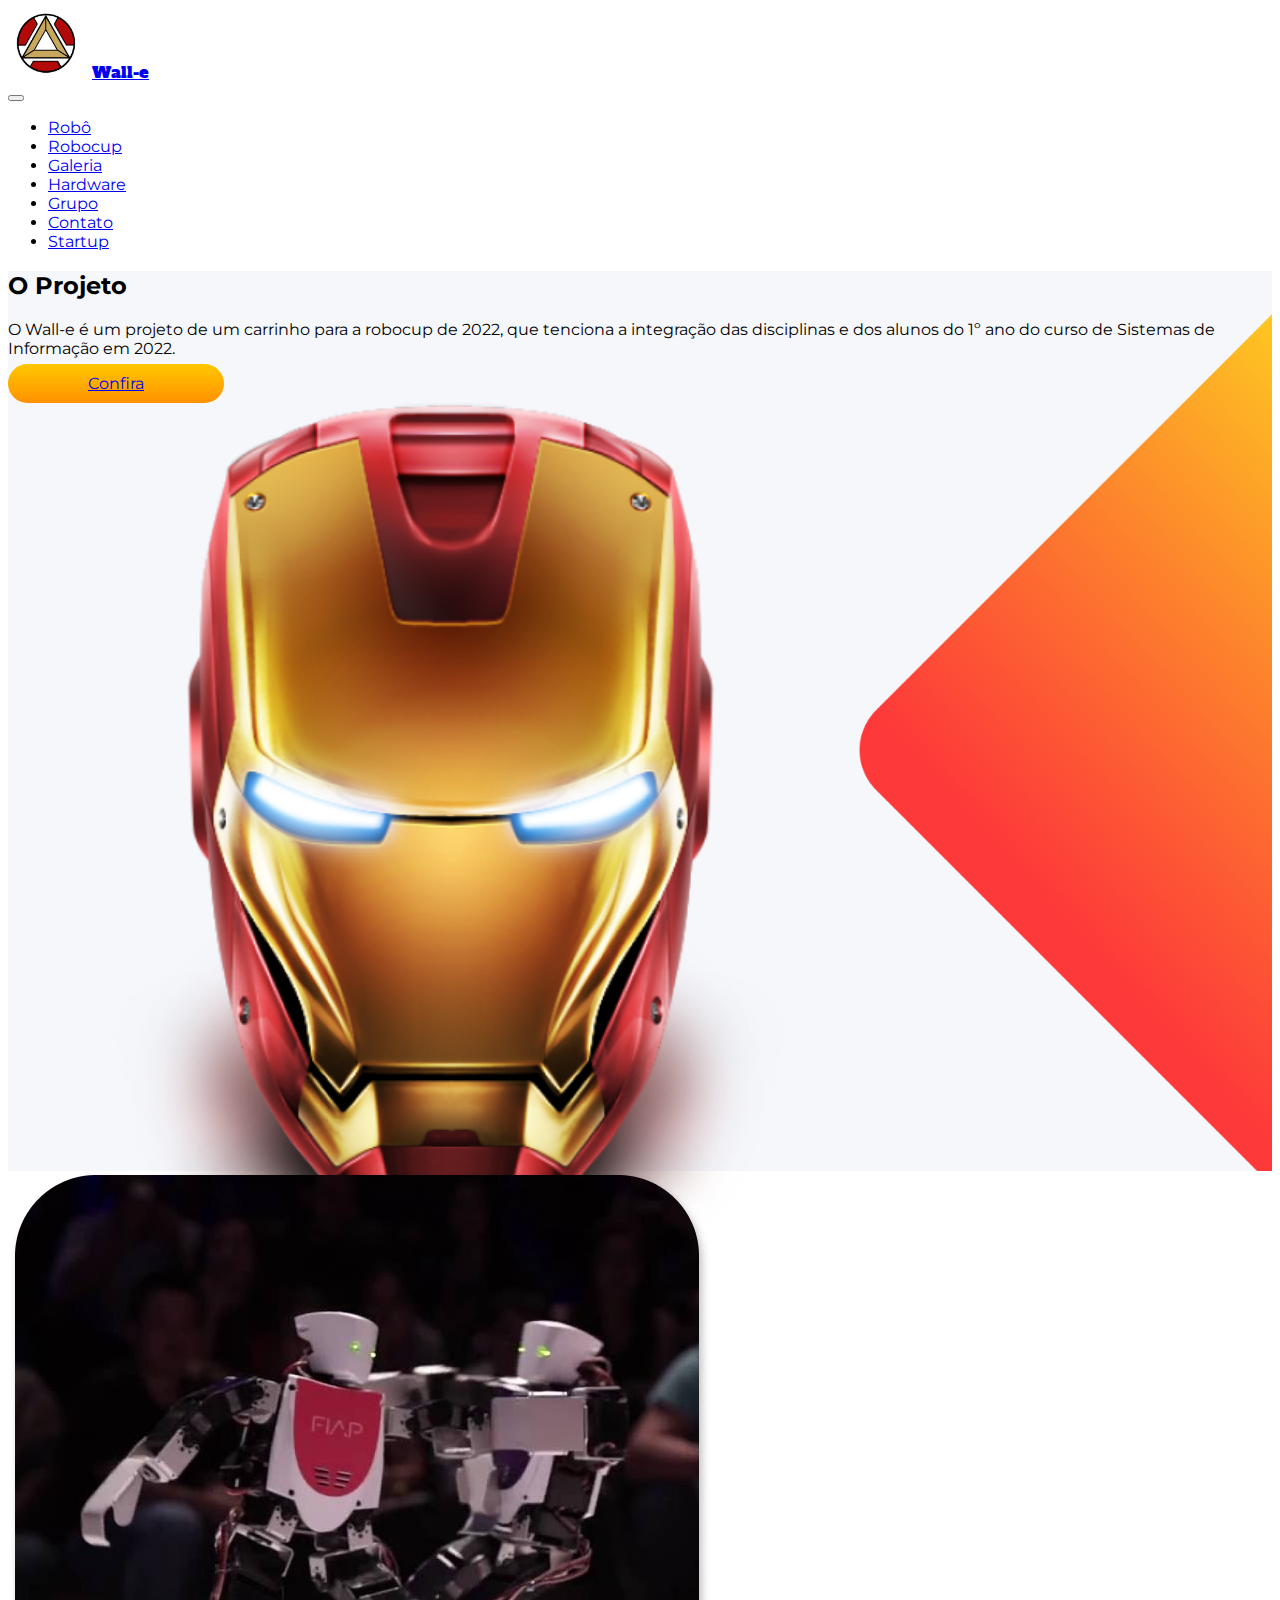
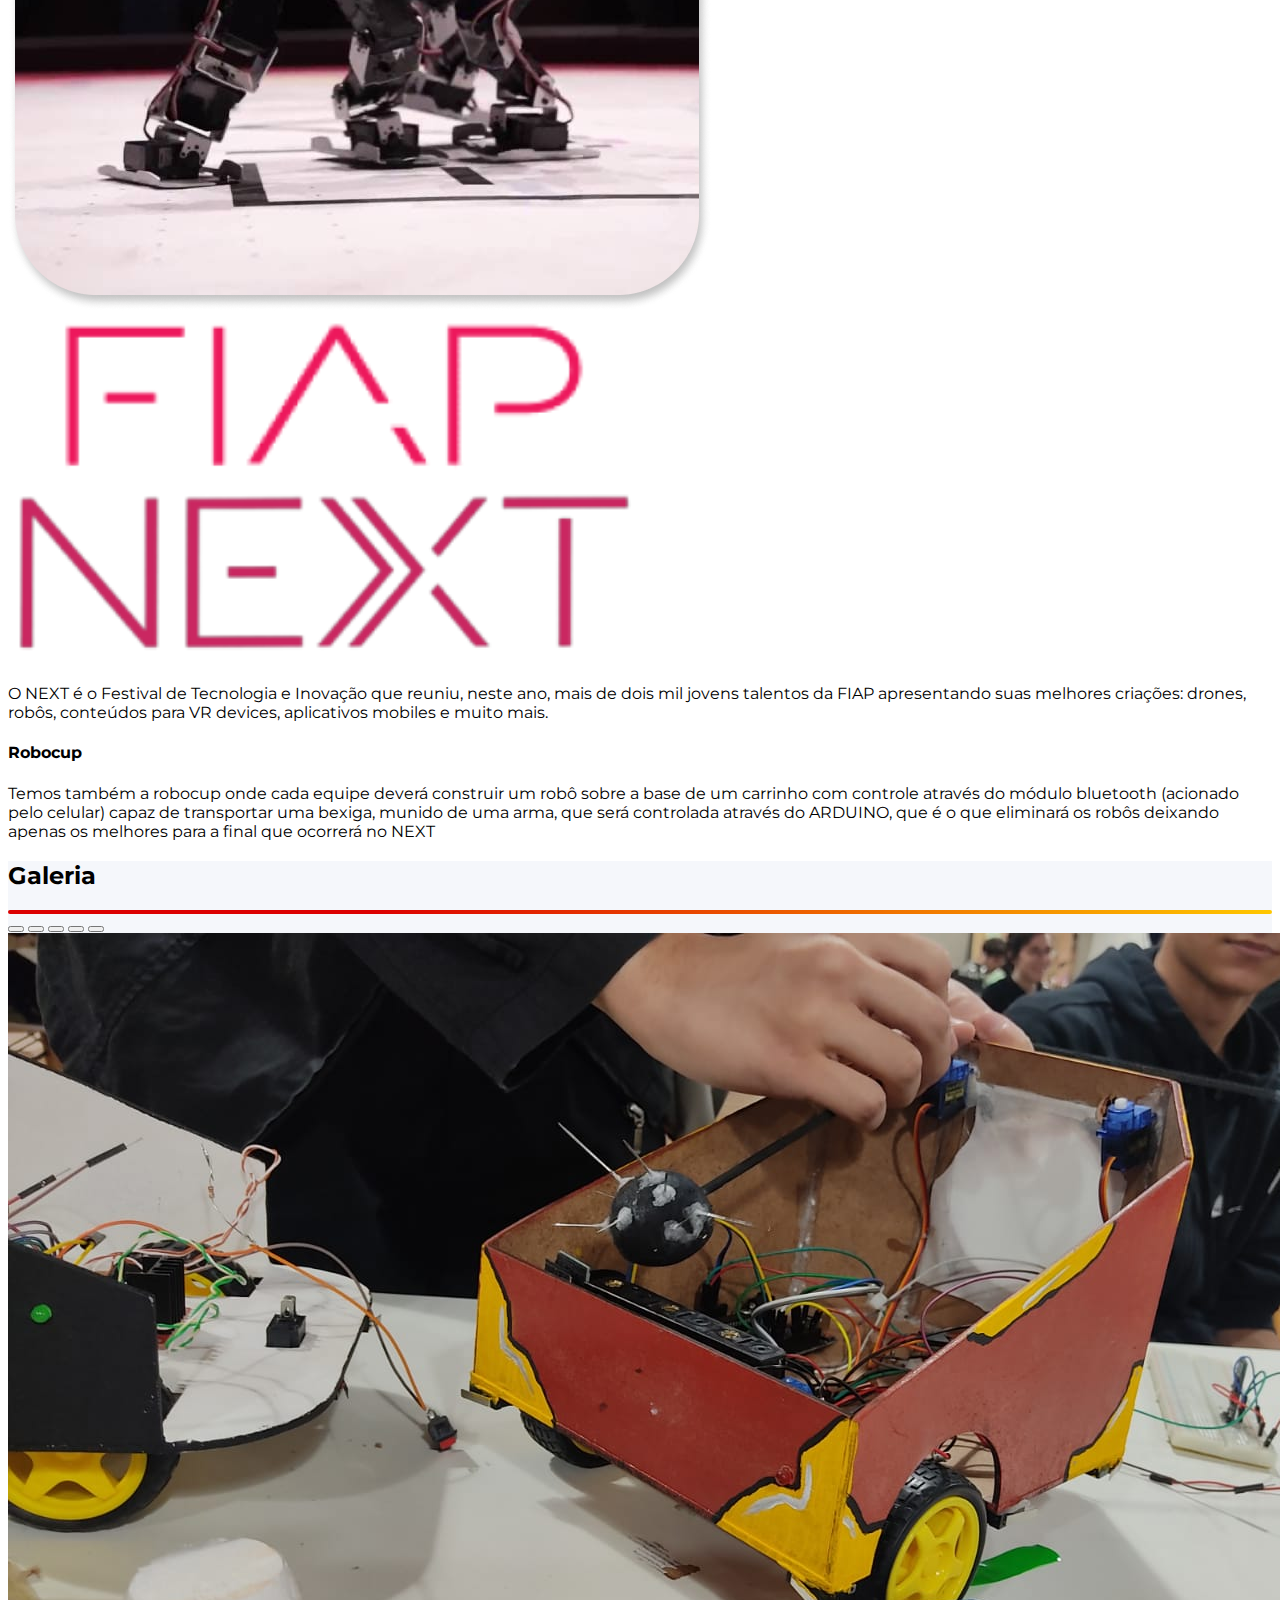
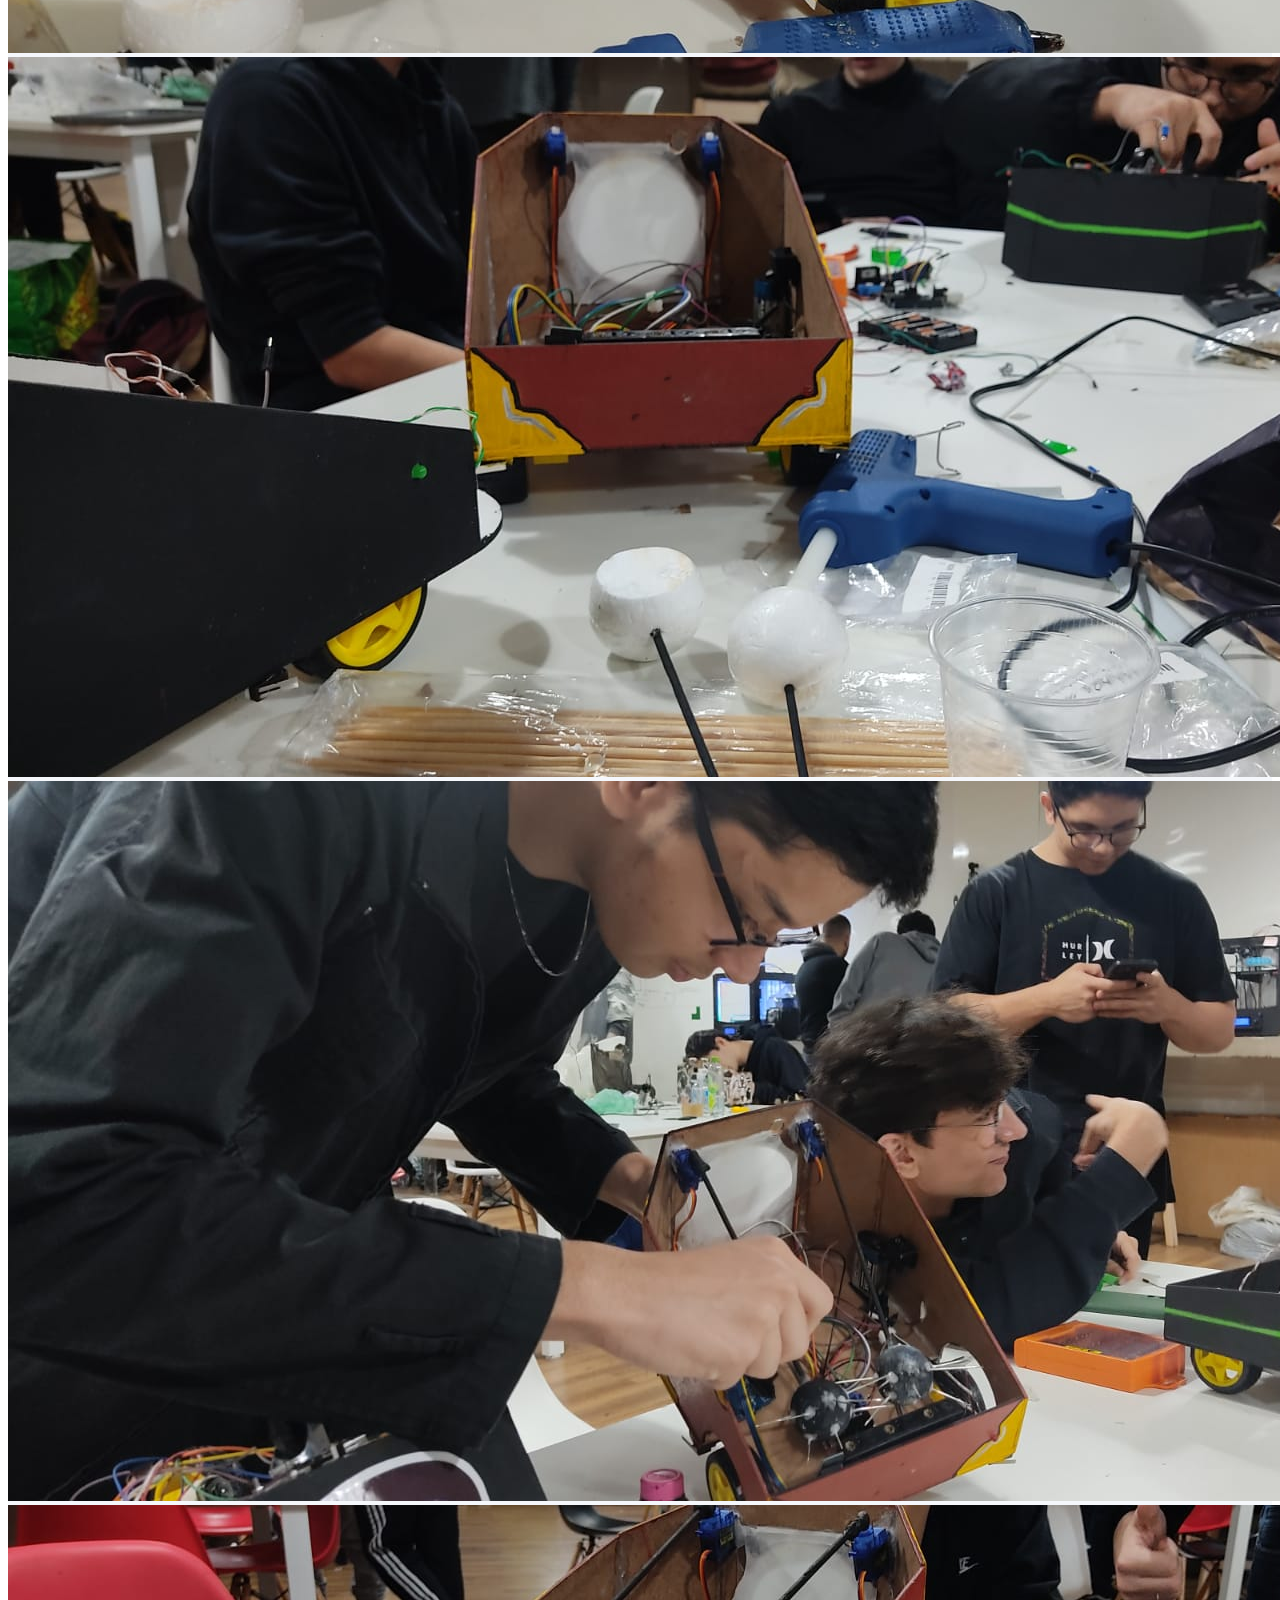
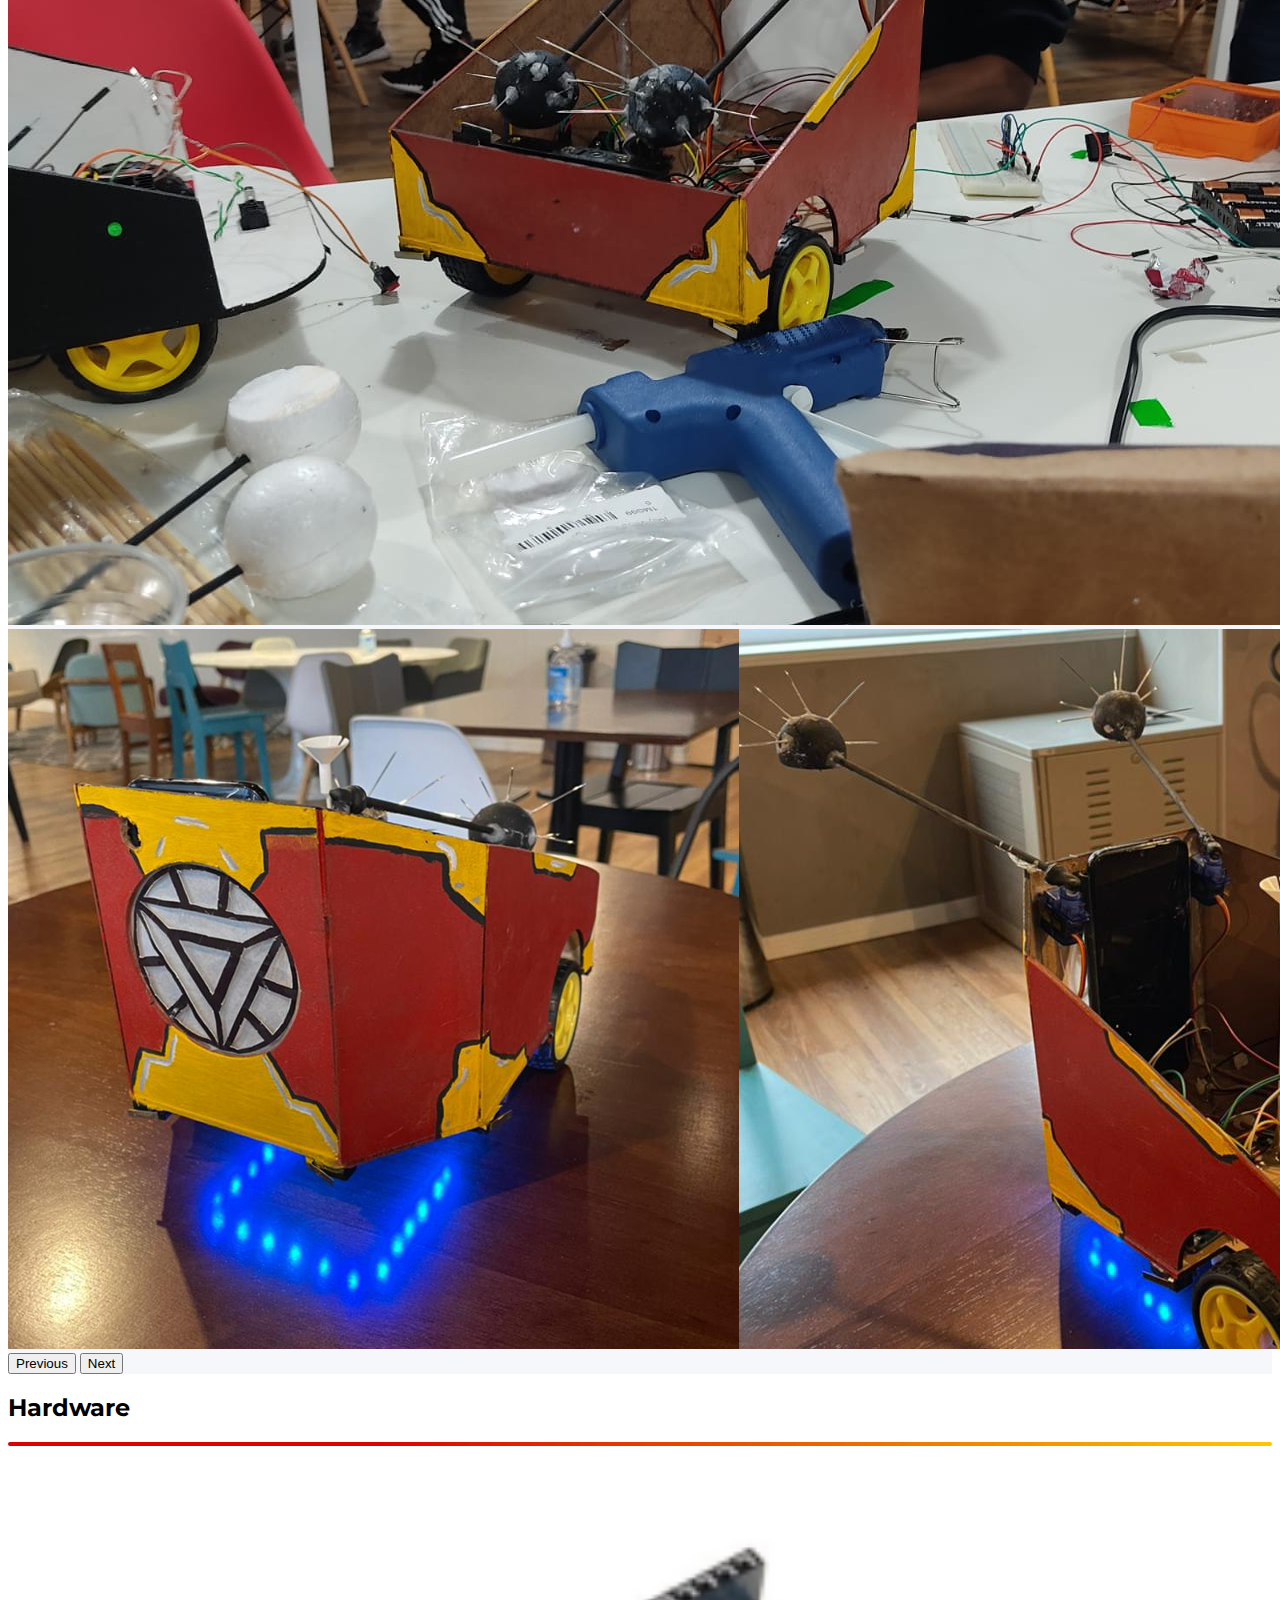
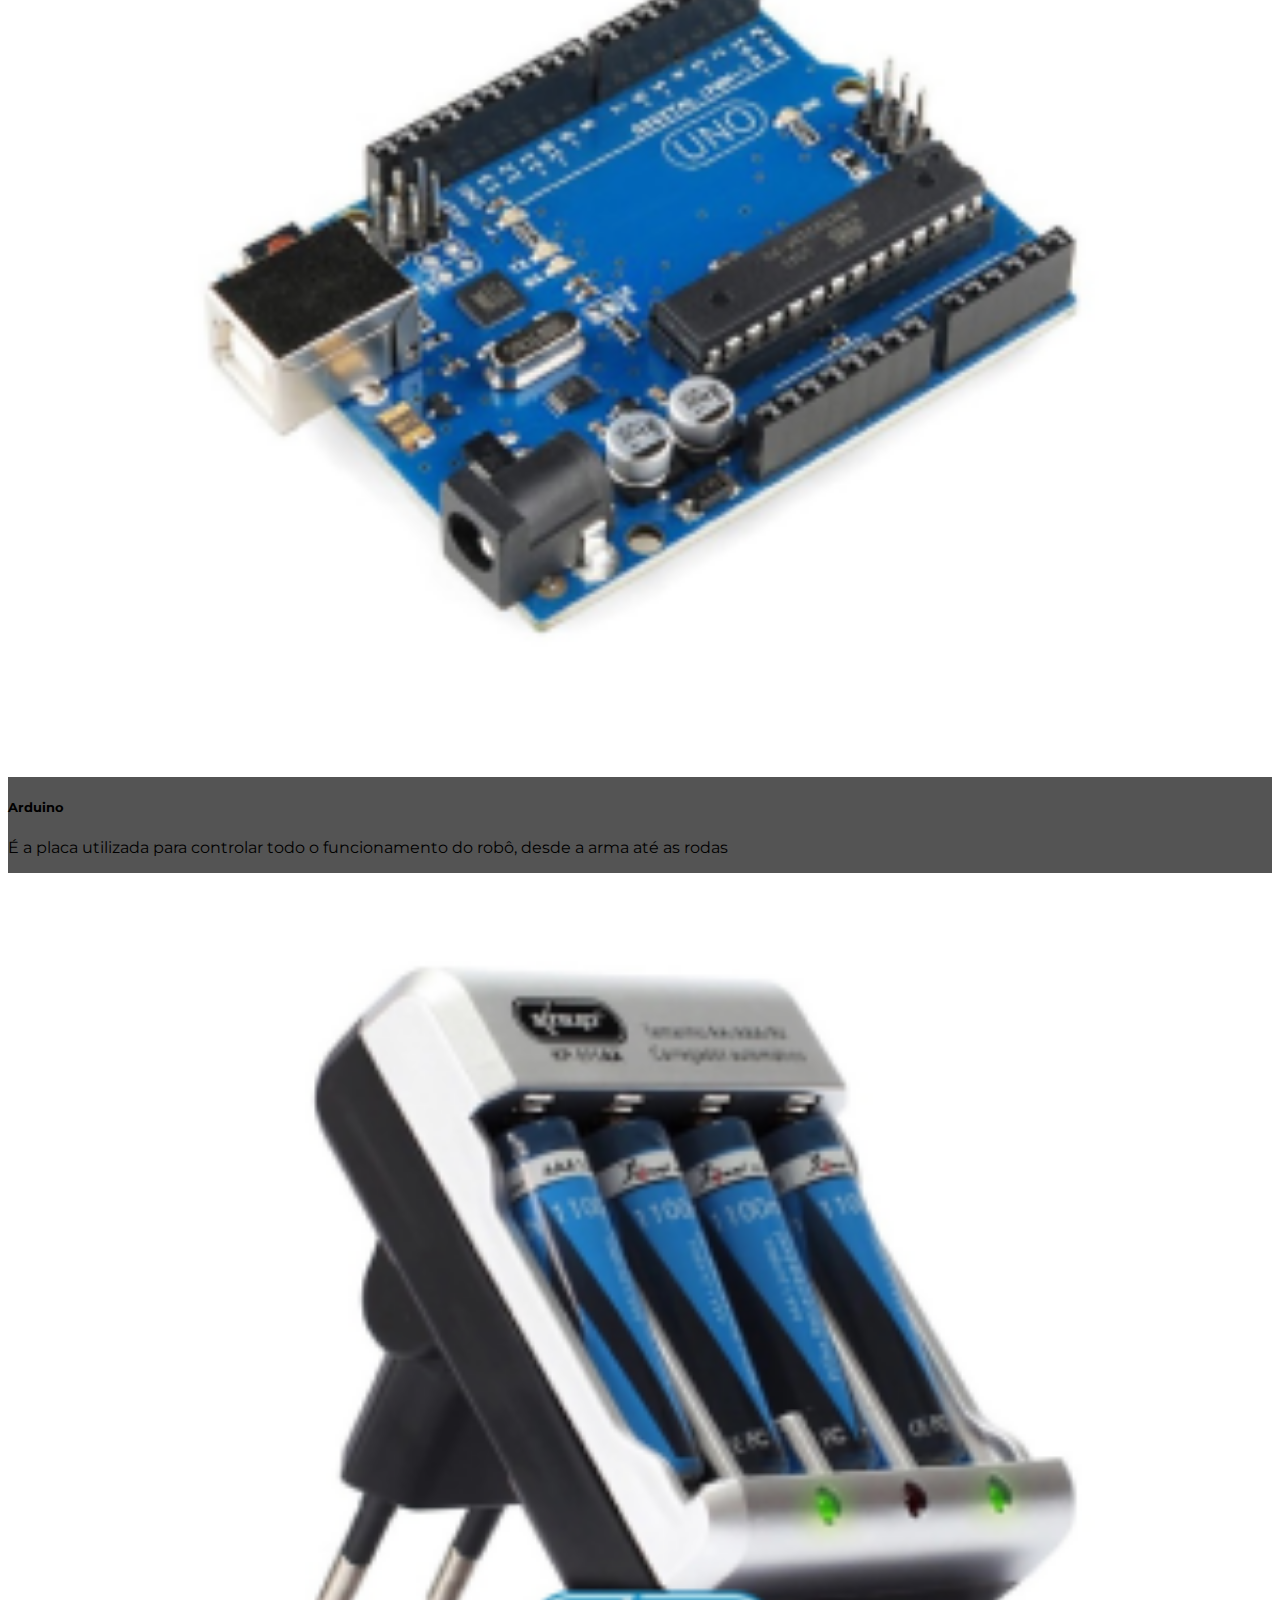
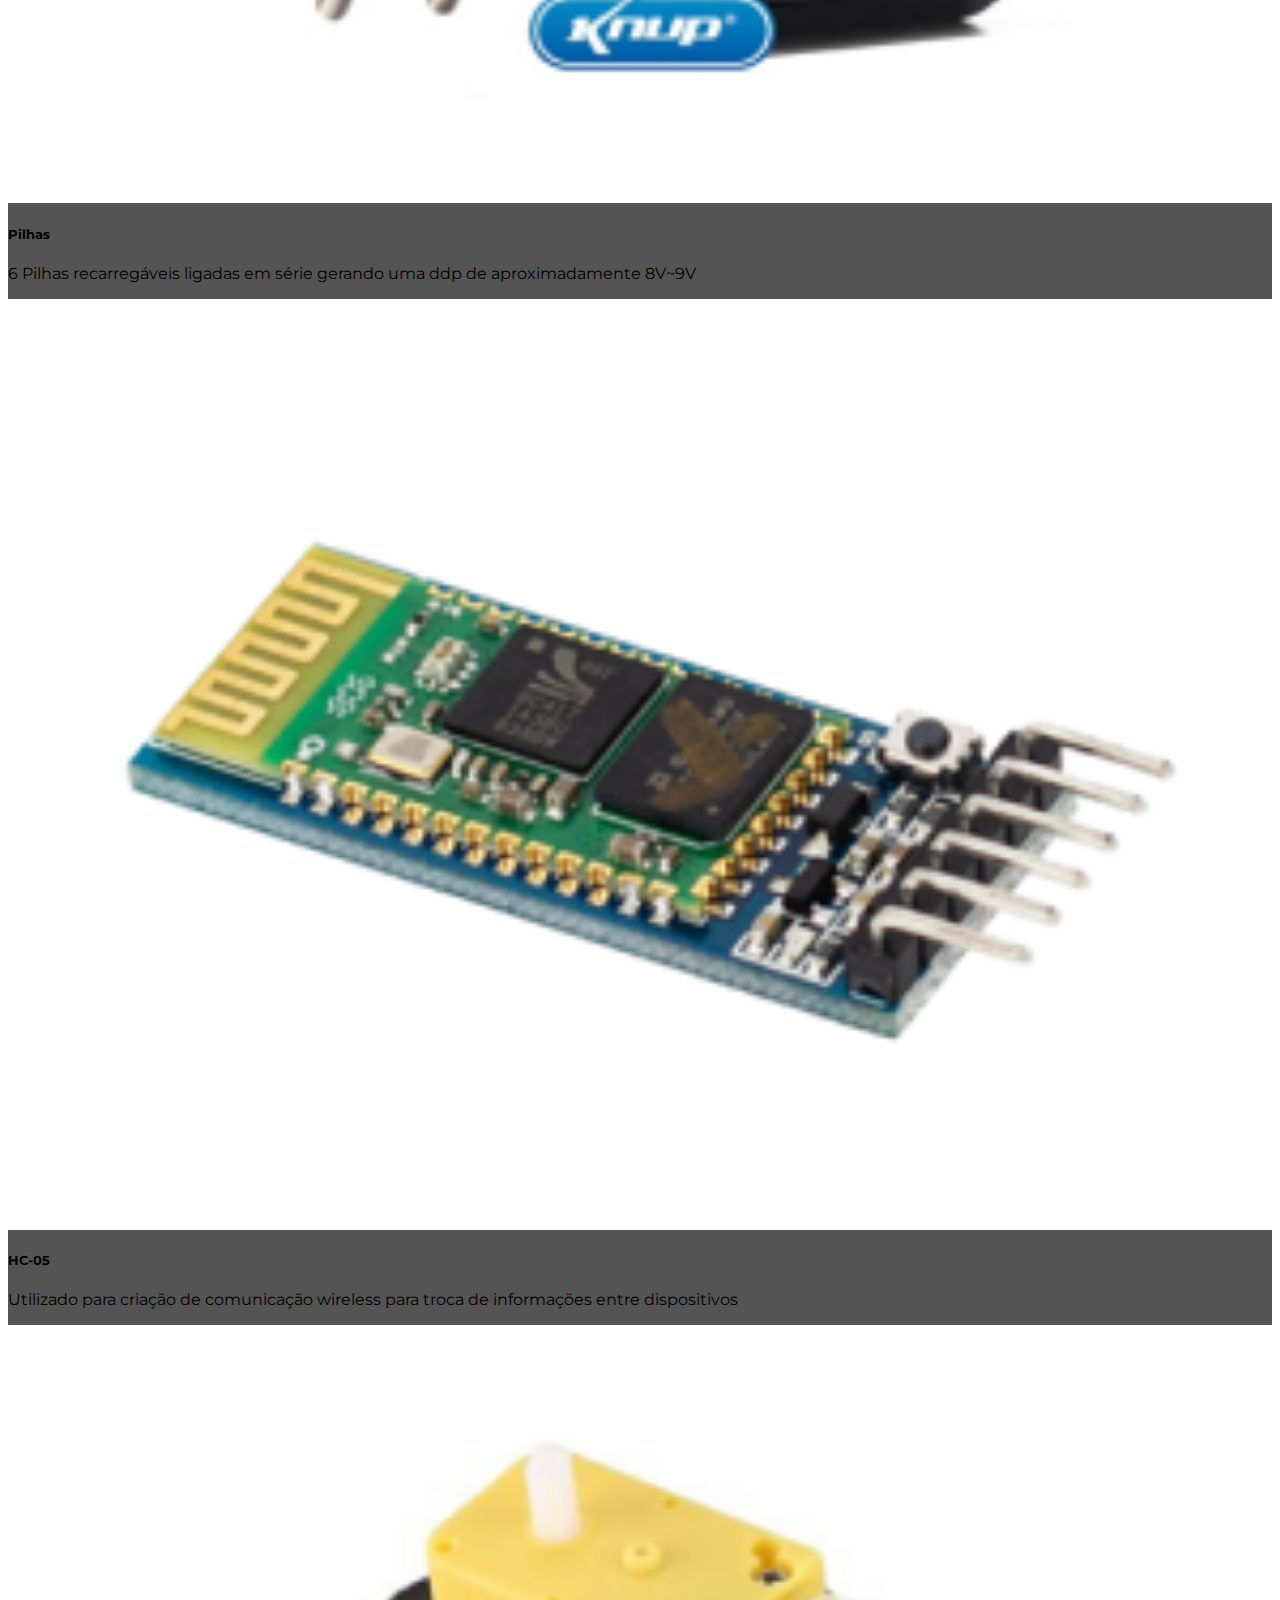
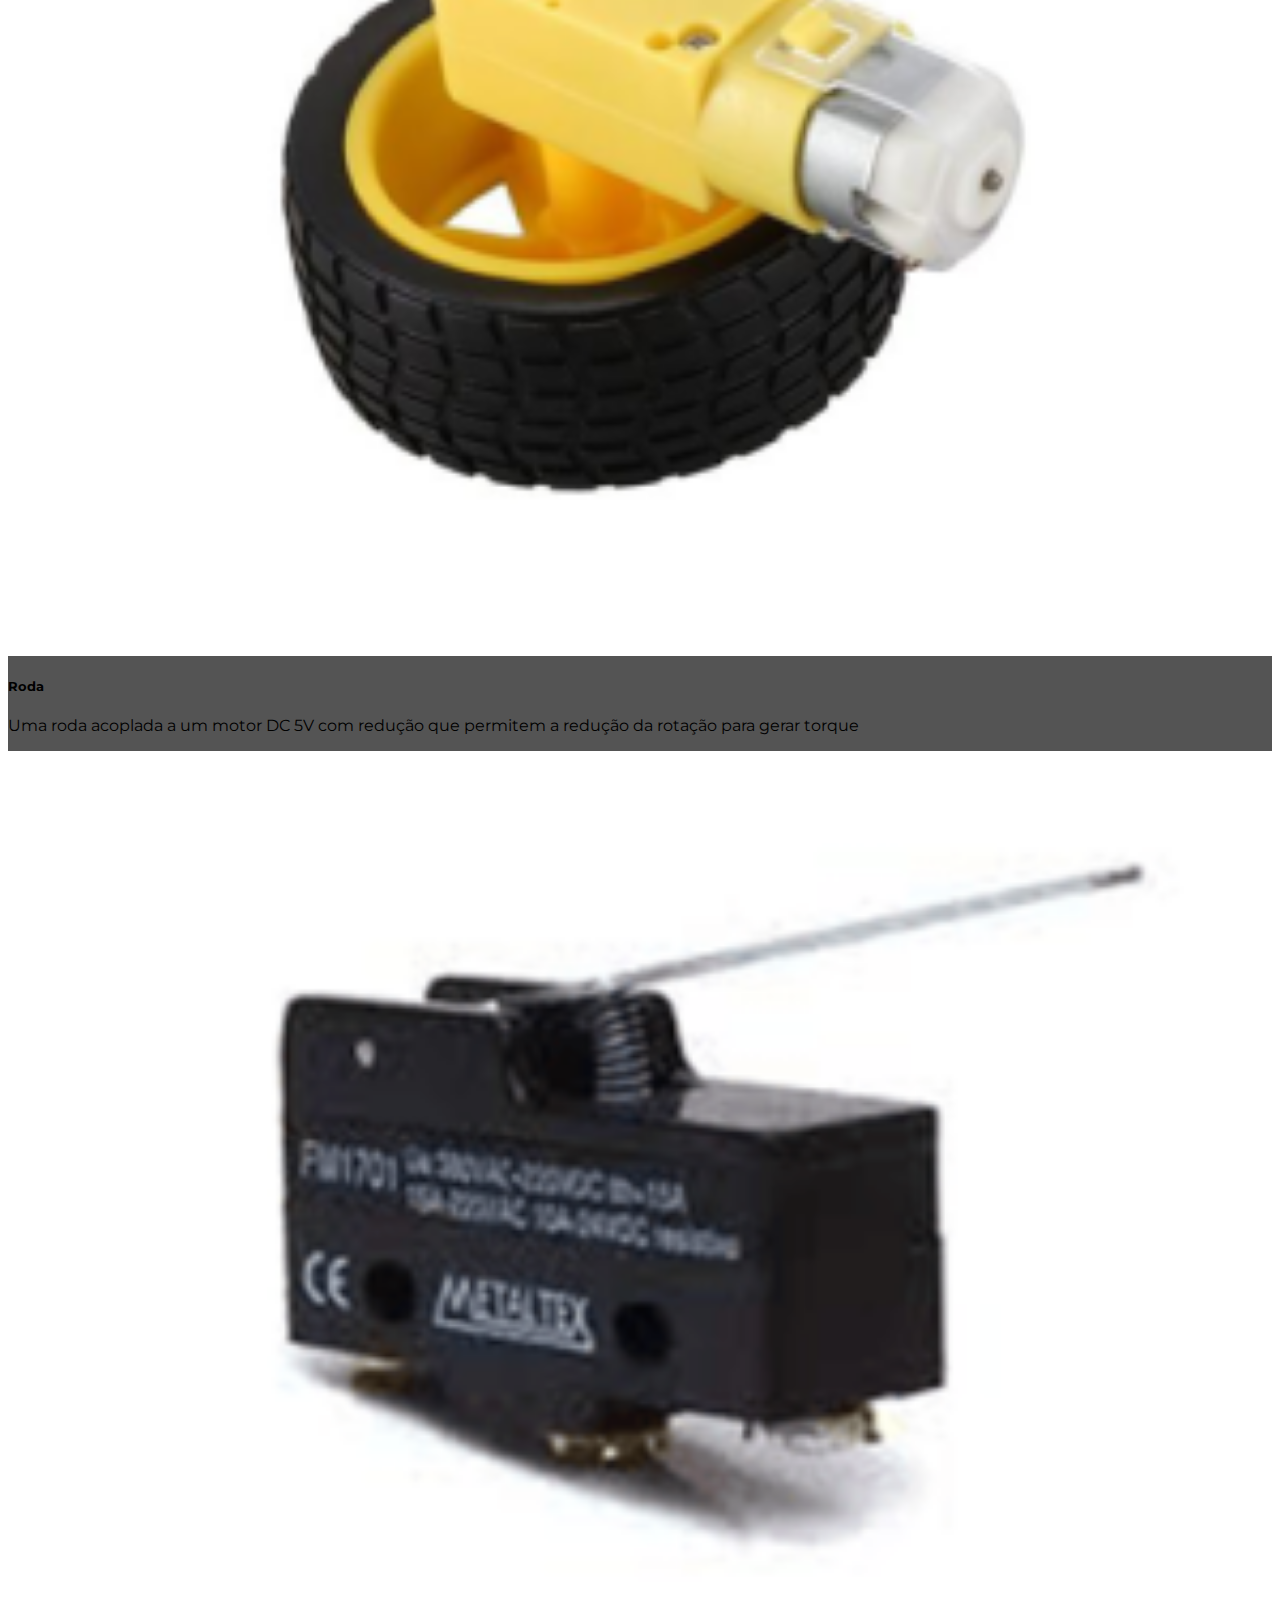
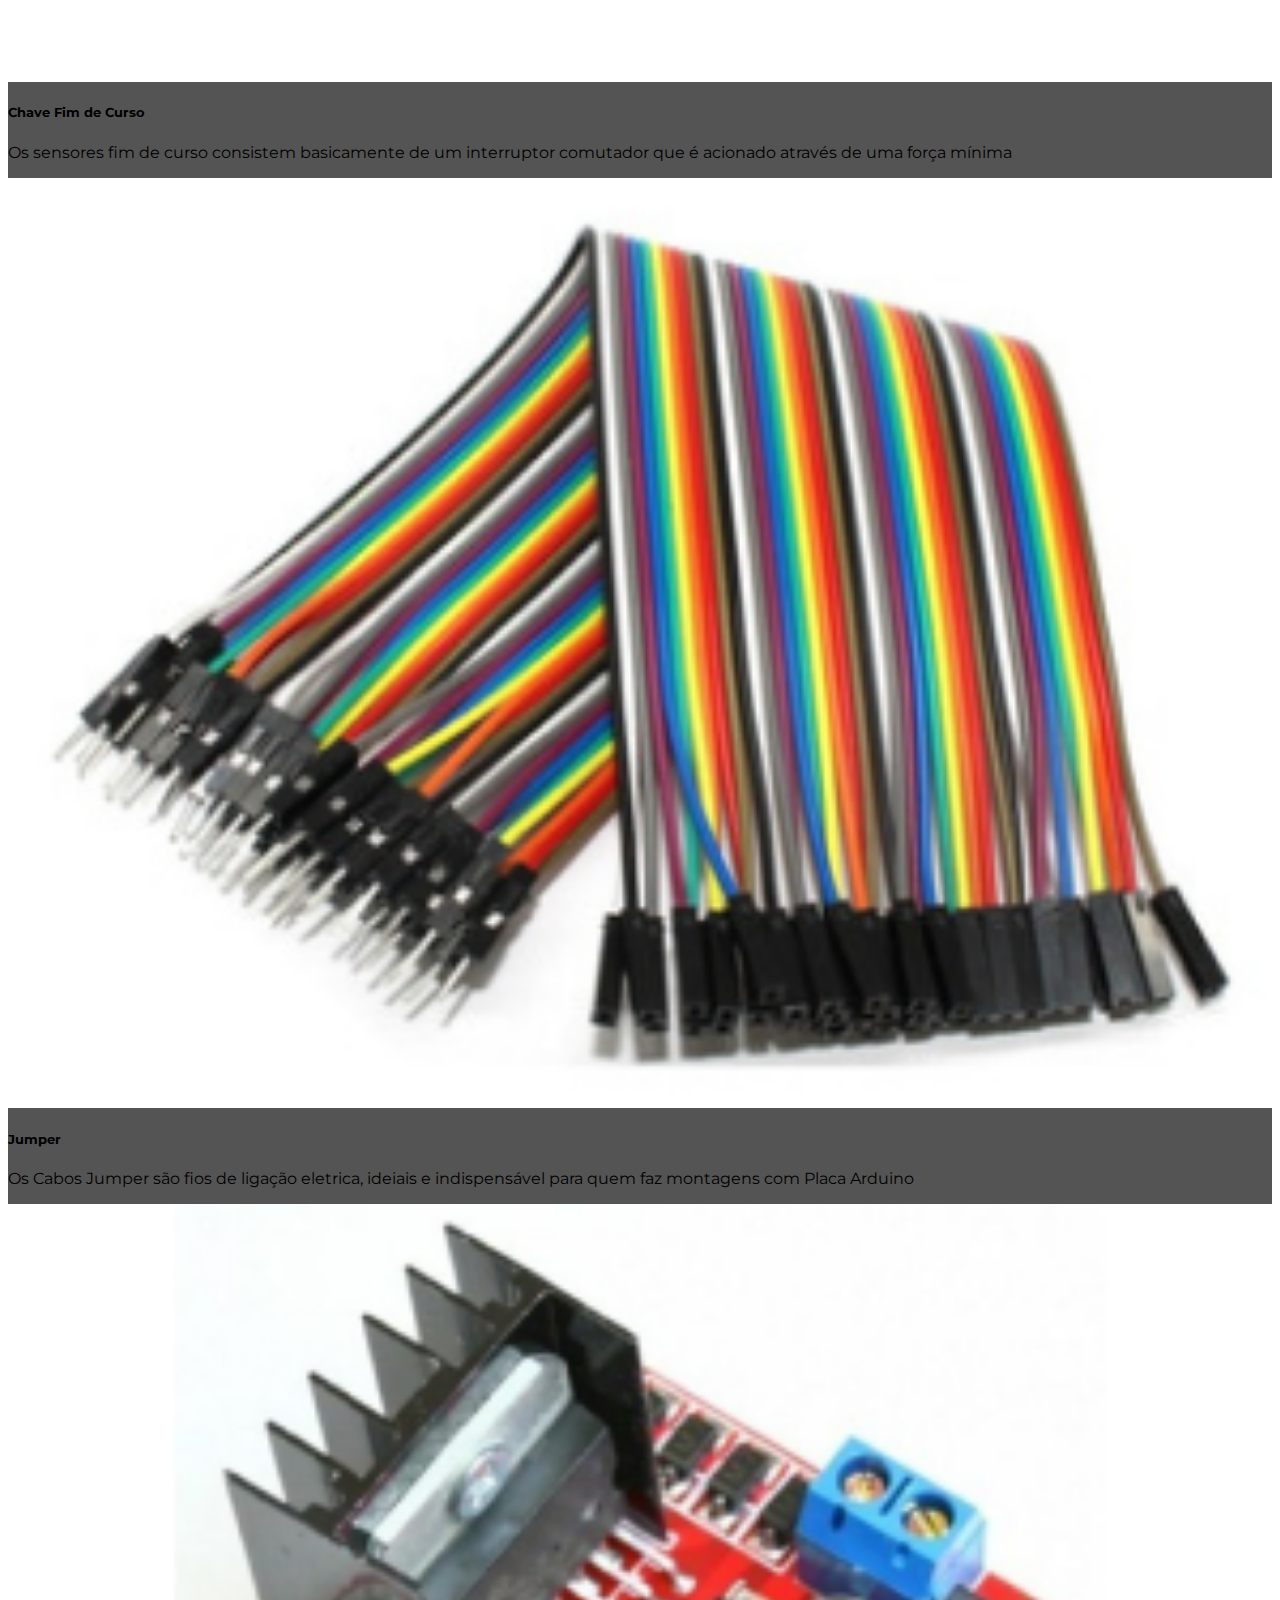
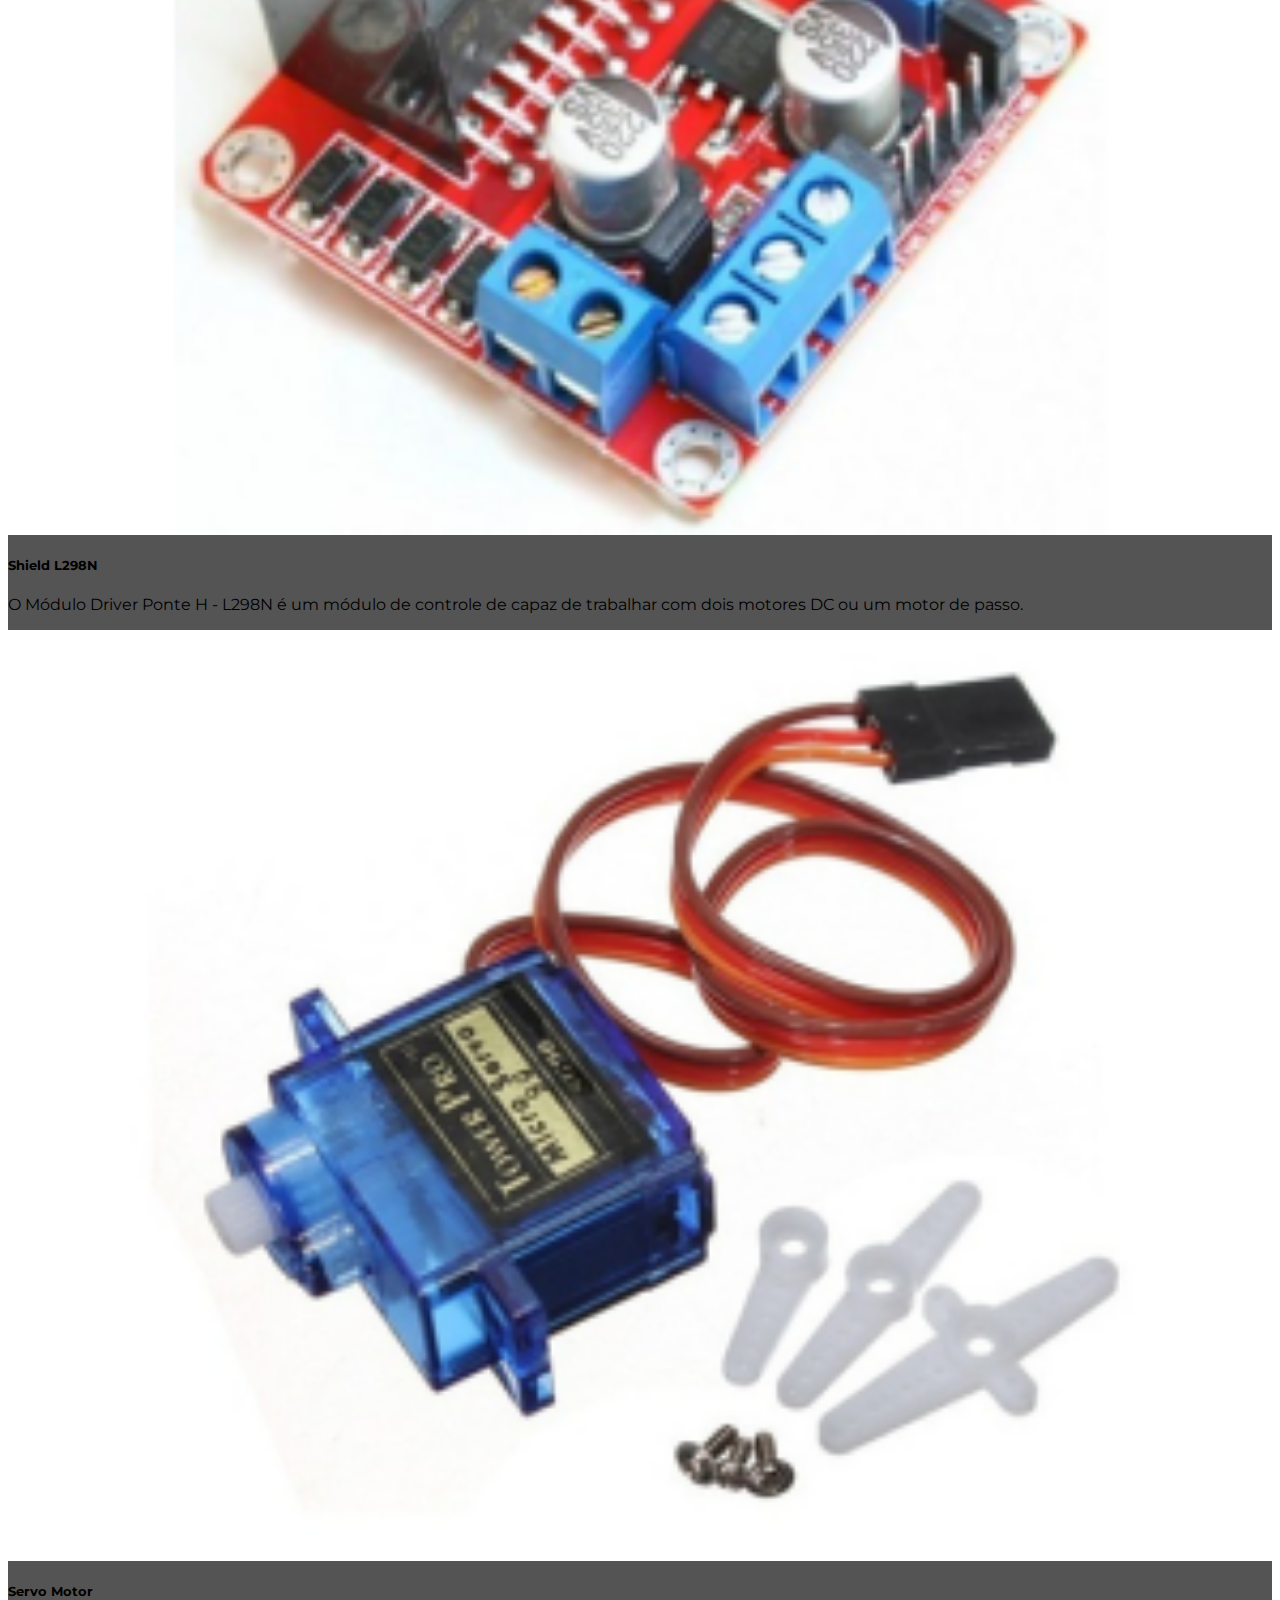
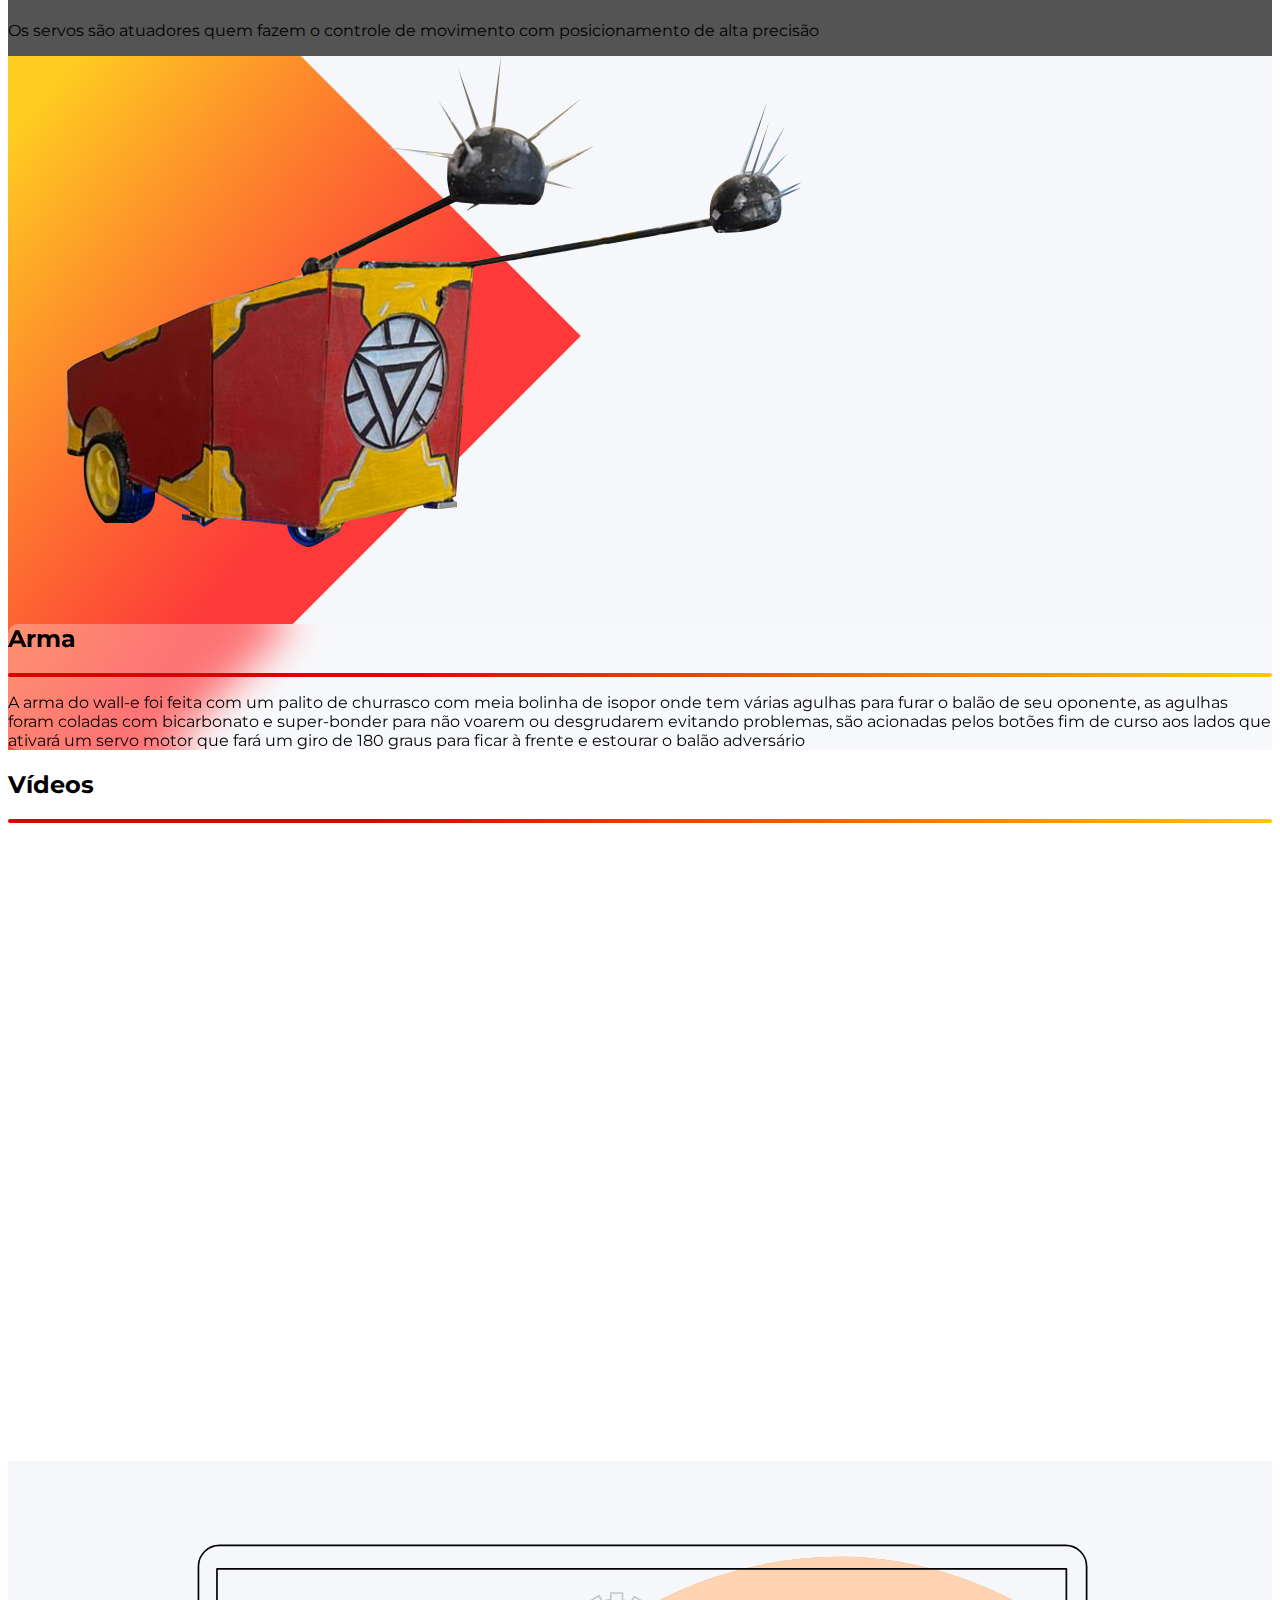
<file: index.html>
<!doctype html>
<html lang="pt-br">

<head>
    <meta charset="utf-8">
    <meta name="viewport" content="width=device-width, initial-scale=1">
    <title>Wall-e</title>
    <link href="https://cdn.jsdelivr.net/npm/bootstrap@5.2.1/dist/css/bootstrap.min.css" rel="stylesheet"
        integrity="sha384-iYQeCzEYFbKjA/T2uDLTpkwGzCiq6soy8tYaI1GyVh/UjpbCx/TYkiZhlZB6+fzT" crossorigin="anonymous">
    <link rel="shortcut icon" href="./images/Favicon.png" type="image/x-icon">
    <link rel="stylesheet" href="./CSS/style.css">
    <link rel="preconnect" href="https://fonts.googleapis.com">
    <link rel="preconnect" href="https://fonts.gstatic.com" crossorigin>
    <link href="https://fonts.googleapis.com/css2?family=Montserrat:wght@400;600;700&display=swap" rel="stylesheet">
    <link rel="preconnect" href="https://fonts.googleapis.com">
    <link rel="preconnect" href="https://fonts.gstatic.com" crossorigin>
    <link href="https://fonts.googleapis.com/css2?family=Alfa+Slab+One&display=swap" rel="stylesheet">
    <link rel="stylesheet" href="https://cdnjs.cloudflare.com/ajax/libs/font-awesome/6.2.0/css/all.min.css"
        integrity="sha512-xh6O/CkQoPOWDdYTDqeRdPCVd1SpvCA9XXcUnZS2FmJNp1coAFzvtCN9BmamE+4aHK8yyUHUSCcJHgXloTyT2A=="
        crossorigin="anonymous" referrerpolicy="no-referrer" />
</head>

<body>

    <header class="navbar navbar-expand-lg bg-transparent position-absolute width">
        <div class="container-fluid d-flex justify-content-between">
            <div class="ms-4  d-flex align-content-center">
                <img src="./images/Logo.png" alt="Logo redondo com detalhes vermelhos e amarelos" width="80" height="70">
                <a class="navbar-brand fs-1 fw-bold logo" href="#">Wall-e</a>
            </div>
            <nav>
                <button class="navbar-toggler" type="button" data-bs-toggle="collapse"
                    data-bs-target="#navbarSupportedContent" aria-controls="navbarSupportedContent"
                    aria-expanded="false" aria-label="Toggle navigation">
                    <span class="navbar-toggler-icon"></span>
                </button>
                <div class="collapse navbar-collapse me-5" id="navbarSupportedContent">
                    <ul class="navbar-nav me-5 mb-2 mb-lg-0">
                        <li class="nav-item">
                            <span class="navanimation"><a class="nav-link active" aria-current="page" href="#">Robô</a></span>
                            
                        </li>
                        <li class="nav-item">
                            <span class="navanimation"><a class="nav-link active" href="#next">Robocup</a></span> 
                        </li>
                        <li class="nav-item">
                            <span class="navanimation"><a class="nav-link active" href="#galeria">Galeria</a></span>
                            
                        </li>
                        <li class="nav-item">
                            <span class="navanimation"><a class="nav-link active" href="#hardware">Hardware</a></span>
                            
                        </li>
                        <li class="nav-item">
                            <span class="navanimation"><a class="nav-link active" href="#grupo">Grupo</a></span>
                            
                        </li>
                        <li class="nav-item">
                            <span class="navanimation"><a class="nav-link active" href="#contato">Contato</a></span>
                        </li>
                        <li class="nav-item">
                            <span class="navanimation"><a class="nav-link active" href="#startup">Startup</a></span>
                        </li>
                    </ul>
                </div>
            </nav>
        </div>
    </header>

    <main class="robo" id="robo">
        <div class="container height100 d-flex">
            <div class="row align-content-center d-flex mt-5">
                <div
                    class="col-sm-12 col-md-6 d-flex flex-column align-items-center justify-content-center text-center mt-5">
                    <h2 class="mt-5 fw-bold">O Projeto</h2>
                    <p class="my-5">O Wall-e é um projeto de um carrinho para a robocup de 2022, que tenciona a
                        integração das disciplinas e dos alunos do 1º ano do curso de Sistemas de Informação em 2022.
                    </p>
                    <a href="#video" class="btn btn-success min">Confira</a>
                </div>

                <div class="col-sm-12 col-md-6 d-flex justify-content-center">
                    <img src="./images/pngwing 2.png" alt="Capacete do Homem de ferro nas cores vermelho e amarelo com olhos brilhantes" class="ironman">
                </div>

            </div>
        </div>
    </main>

    <article id="next">

        <div class="container">

            <div class="row my-5 d-flex align-items-center">

                <div class="col-sm-12 col-md-6 my-3">
                    <img src="./images/image 3.png" alt="Robôs lutando" class="img-fluid">
                </div>

                <div class="col-sm-12 col-md-6 my-3 d-flex align-content-center justify-content-center">
                    <div class="next text-center d-flex flex-column justify-content-center">
                        <div class="row my-5">
                            <img src="./images/image 2.png" alt="logo fiap" class="col-sm-6 img-next">
                            <img src="./images/image_3-removebg-preview 1.png" alt="logo next" class="col-sm-6 img-next">
                        </div>
                        <p>O NEXT é o Festival de Tecnologia e Inovação que reuniu, neste ano, mais de dois mil jovens talentos da FIAP apresentando suas melhores criações: drones, robôs, conteúdos para VR devices, aplicativos mobiles e muito mais. 
                        </p>
                        <h4>Robocup</h4>
                        <p>Temos também a robocup onde cada equipe deverá construir um robô sobre a base de um carrinho com controle através do módulo bluetooth (acionado pelo celular) capaz de transportar uma bexiga, munido de uma arma, que será controlada através do ARDUINO, que é o que eliminará os robôs deixando apenas os melhores para a final que ocorrerá no NEXT</p>
                    </div>

                </div>

            </div>

        </div>

    </article>

    <article class="bg-dark" id="galeria">
        <div class="container d-flex flex-column justify-content-center align-items-center">
            <div class="title my-5">
                <h2 class="fw-bold fs-1">Galeria</h2>
                <div class="underline"></div>
            </div>
            <div id="carouselExampleIndicators" class="carousel slide mb-5 " data-bs-ride="true">
                <div class="carousel-indicators">
                    <button type="button" data-bs-target="#carouselExampleIndicators" data-bs-slide-to="0"
                        class="active" aria-current="true" aria-label="Slide 1"></button>
                    <button type="button" data-bs-target="#carouselExampleIndicators" data-bs-slide-to="1"
                        aria-label="Slide 2"></button>
                    <button type="button" data-bs-target="#carouselExampleIndicators" data-bs-slide-to="2"
                        aria-label="Slide 3"></button>
                    <button type="button" data-bs-target="#carouselExampleIndicators" data-bs-slide-to="3"
                        aria-label="Slide 4"></button>
                    <button type="button" data-bs-target="#carouselExampleIndicators" data-bs-slide-to="4"
                        aria-label="Slide 5"></button>
                </div>
                <div class="carousel-inner rounded-4">
                    <div class="carousel-item active">
                        <img src="./images/banner1.jpeg" class="d-block w-100" alt="pessoa mexendo em um servo motor">
                    </div>
                    <div class="carousel-item">
                        <img src="./images/banner2.jpeg" class="d-block w-100" alt="Mesa com coisas para a montagem do robô">
                    </div>
                    <div class="carousel-item">
                        <img src="./images/banner3.jpeg" class="d-block w-100" alt="Pessoa parafusando o robô">
                    </div>
                    <div class="carousel-item">
                        <img src="./images/banner4.jpeg" class="d-block w-100" alt="Robô encima da mesa montado">
                    </div>
                    <div class="carousel-item">
                        <img src="./images/banner5.png" class="d-block w-100" alt="Vista lateral e frontal do robô">
                    </div>
                </div>
                <button class="carousel-control-prev" type="button" data-bs-target="#carouselExampleIndicators"
                    data-bs-slide="prev">
                    <span class="carousel-control-prev-icon" aria-hidden="true"></span>
                    <span class="visually-hidden">Previous</span>
                </button>
                <button class="carousel-control-next" type="button" data-bs-target="#carouselExampleIndicators"
                    data-bs-slide="next">
                    <span class="carousel-control-next-icon" aria-hidden="true"></span>
                    <span class="visually-hidden">Next</span>
                </button>
            </div>
        </div>

    </article>

    <section id="hardware">

        <div class="container d-flex flex-column justify-content-center align-items-center">
            <div class="title my-5">
                <h2 class="fw-bold fs-1">Hardware</h2>
                <div class="underline"></div>
            </div>

            <div class="row mb-5">

                <div class="col-md-3 col-sm-6 my-3">
                    <div class="card">
                        <img src="./images/Rectangle 30.png" class="card-img-top" alt="Arduino Uno">
                        <div class="card-body bg-info text-light">
                            <h5 class="card-title text-light fw-bold">Arduino</h5>
                            <p class="card-text">É a placa utilizada para controlar todo o funcionamento do robô, desde
                                a arma até as rodas</p>
                        </div>
                    </div>
                </div>
                <div class="col-md-3 col-sm-6 my-3">
                    <div class="card">
                        <img src="./images/Rectangle 32.png" class="card-img-top" alt="Pilhas no carregador">
                        <div class="card-body bg-info text-light">
                            <h5 class="card-title text-light fw-bold">Pilhas</h5>
                            <p class="card-text">6 Pilhas recarregáveis ligadas em série gerando uma ddp de
                                aproximadamente 8V~9V</p>
                        </div>
                    </div>
                </div>
                <div class="col-md-3 col-sm-6 my-3">
                    <div class="card">
                        <img src="./images/Rectangle 34.png" class="card-img-top" alt="Módulo bluetooth">
                        <div class="card-body bg-info text-light">
                            <h5 class="card-title text-light fw-bold">HC-05</h5>
                            <p class="card-text">Utilizado para criação de comunicação wireless para troca de
                                informações entre dispositivos</p>
                        </div>
                    </div>
                </div>
                <div class="col-md-3 col-sm-6 my-3">
                    <div class="card">
                        <img src="./images/Rectangle 36.png" class="card-img-top" alt="Roda com motor">
                        <div class="card-body bg-info text-light">
                            <h5 class="card-title text-light fw-bold">Roda</h5>
                            <p class="card-text">Uma roda acoplada a um motor DC 5V com redução que permitem a redução
                                da rotação para gerar torque</p>
                        </div>
                    </div>
                </div>
                <div class="col-md-3 col-sm-6 my-3">
                    <div class="card">
                        <img src="./images/Rectangle 38.png" class="card-img-top" alt="Chave fim de curso">
                        <div class="card-body bg-info text-light">
                            <h5 class="card-title text-light fw-bold">Chave Fim de Curso</h5>
                            <p class="card-text">Os sensores fim de curso consistem basicamente de um interruptor
                                comutador que é acionado através de uma força mínima </p>
                        </div>
                    </div>
                </div>
                <div class="col-md-3 col-sm-6 my-3">
                    <div class="card">
                        <img src="./images/Rectangle 40.png" class="card-img-top" alt="Jumpers coloridos">
                        <div class="card-body bg-info text-light">
                            <h5 class="card-title text-light fw-bold">Jumper</h5>
                            <p class="card-text">Os Cabos Jumper são fios de ligação eletrica, ideiais e indispensável
                                para quem faz montagens com Placa Arduino</p>
                        </div>
                    </div>
                </div>
                <div class="col-md-3 col-sm-6 my-3">
                    <div class="card">
                        <img src="./images/Rectangle 42.png" class="card-img-top" alt="Shield L298N">
                        <div class="card-body bg-info text-light">
                            <h5 class="card-title text-light fw-bold">Shield L298N</h5>
                            <p class="card-text">O Módulo Driver Ponte H - L298N é um módulo de controle de capaz de
                                trabalhar com dois motores DC ou um motor de passo.</p>
                        </div>
                    </div>
                </div>
                <div class="col-md-3 col-sm-6 my-3">
                    <div class="card">
                        <img src="./images/Rectangle 44.png" class="card-img-top" alt="Servo Motor">
                        <div class="card-body bg-info text-light">
                            <h5 class="card-title text-light fw-bold">Servo Motor</h5>
                            <p class="card-text">Os servos são atuadores quem fazem o controle de movimento com
                                posicionamento de alta precisão</p>
                        </div>
                    </div>
                </div>
            </div>


        </div>

    </section>

    <section class="armabg" id="arma">
        <div class="container">
            <div class="row my-5 d-flex align-items-center">
                <div class="col-sm-12 col-md-8 mt-5">
                    <img src="./images/arma.png" alt="Robô com a arma ativa" class="img-fluid armaanimation">
                </div>

                <div
                    class="col-sm-12 col-md-4 d-flex flex-column justify-content-center align-items-center my-5 radialbg">
                    <div class="title mb-5">
                        <h2 class="fw-bold fs-1">Arma</h2>
                        <div class="underline"></div>
                    </div>
                    <p class="text-center">A arma do wall-e foi feita com um palito de churrasco com meia bolinha de isopor onde tem várias agulhas para furar o balão de seu oponente, as agulhas foram coladas com bicarbonato e super-bonder para não voarem ou desgrudarem evitando problemas, são acionadas pelos botões fim de curso aos lados que ativará um servo motor que fará um giro de 180 graus para ficar à frente e estourar o balão adversário</p>
                </div>

            </div>
        </div>
    </section>

    <section id="video">
    
        <div class="container">

        <div class="container d-flex justify-content-center">
            <div class="mt-5 d-flex flex-column align-items-center">
                <div class="title my-5">
                    <h2 class="fw-bold fs-1">Vídeos</h2>
                    <div class="underline"></div>
                </div>
            </div>
        </div>
        
        <div class="row mb-5">
            <div class="col-sm-12 col-md-6 mt-5">
                <div class="ratio ratio-16x9">
                    <iframe width="560" height="315" src="https://www.youtube.com/embed/5vmM46NcE3w" title="YouTube video player" frameborder="0" allow="accelerometer; autoplay; clipboard-write; encrypted-media; gyroscope; picture-in-picture" allowfullscreen></iframe>
                </div>
            </div>
            <div class="col-sm-12 col-md-6 mt-5">
                <div class="ratio ratio-16x9">
                    <iframe width="560" height="315" src="https://www.youtube.com/embed/75GZwGBUpJo" title="YouTube video player" frameborder="0" allow="accelerometer; autoplay; clipboard-write; encrypted-media; gyroscope; picture-in-picture" allowfullscreen></iframe>
                </div>
            </div>
        </div>
    </div>
    </section>

    <section class="bg-dark" id="startup">
        <div class="container">
            <div class="row my-5 d-flex align-items-center">
                <div class="col-sm-12 col-md-8 mt-5">
                    <img src="./images/startup.svg" alt="Robô processando dados" class="img-fluid">
                </div>

                <div
                    class="col-sm-12 col-md-4 d-flex flex-column justify-content-center align-items-center my-5 radialbg">
                    <div class="title mb-5">
                        <h2 class="fw-bold fs-1">Startup</h2>
                        <div class="underline"></div>
                    </div>
                    <p class="text-center">A nossa Startup vende <span class="fw-bold">robôs</span> para fins educativos, e interesses de pessoas sobre como ele é feito. Temos como objetivo aumentar a
                        <span class="fw-bold">eficiência</span> e rapidez dos processos da sua
                        empresa. Com a ajuda da <span class="fw-bold">tecnologia</span>,
                        conectamos seu negócio a um futuro
                        brilhante. <span class="fw-bold">Eai vai ficar de fora?</span>
                    </p>
                        <a href="startup.html" class="btn btn-success min mt-3">Vire Sócio</a>
                </div>

            </div>
        </div>
    </section>


    <article id="grupo">

        <div class="container d-flex justify-content-center">
            <div class="d-flex flex-column align-items-center">
                <div class="title my-5">
                    <h2 class="fw-bold fs-1">Grupo</h2>
                    <div class="underline"></div>
                </div>
            </div>
        </div>

        <div class="container my-5">
            <div class="row d-flex justify-content-between">
                <div class="col-sm-12 col-md-2 d-flex flex-column align-items-center">
                    <img src="./images/Ellipse 8.png " alt="Homem branco com cabelo castanho olhando para o lado" class="img-fluid mb-4">
                    <div class="accordion" id="accordionExample">
                        <div class="accordion-item">
                            <h2 class="accordion-header" id="headingOne">
                                <button class="accordion-button fw-bold text-center" type="button"
                                    data-bs-toggle="collapse" data-bs-target="#collapseOne" aria-expanded="false"
                                    aria-controls="collapseOne">
                                    Eduardo <br>Bertelli
                                </button>
                            </h2>
                            <div id="collapseOne" class="accordion-collapse collapse" aria-labelledby="headingOne"
                                data-bs-parent="#accordionExample">
                                <div class="accordion-body text-center">
                                    Sou um jovem comunicativo e sociável que curte muito tecnologia e esporte. Gosto de
                                    conhecer pessoas novas e compartilhar experiências como forma de aprendizado.
                                </div>
                            </div>
                        </div>
                    </div>
                    <div class="social mt-3">
                        <a href="https://www.linkedin.com/in/eduardo-henriques-bertelli-177574231/"><i
                                class="fa-brands fa-linkedin fs-3 text-dark me-1"></i></a>
                        <a href="https://www.instagram.com/gremorydoing/"><i
                                class="fa-brands fa-instagram fs-3 text-dark"></i></a>
                    </div>
                </div>
                <div class="col-sm-12 col-md-2 d-flex flex-column align-items-center">
                    <img src="./images/josé.png" alt="Homem branco com cabelo preto liso" class="img-fluid mb-4">
                    <div class="accordion" id="accordionExample">
                        <div class="accordion-item">
                            <h2 class="accordion-header" id="headingTwo">
                                <button class="accordion-button fw-bold text-center" type="button"
                                    data-bs-toggle="collapse" data-bs-target="#collapseTwo" aria-expanded="false"
                                    aria-controls="collapseTwo">
                                    José <br>Carlos
                                </button>
                            </h2>
                            <div id="collapseTwo" class="accordion-collapse collapse" aria-labelledby="headingTwo"
                                data-bs-parent="#accordionExample">
                                <div class="accordion-body text-center">
                                    Sou uma pessoa dedicada com coisas que me deixam interessado, não sou tímido porém
                                    mudo meu jeito quando fico próximo a pessoa.
                                </div>
                            </div>
                        </div>
                    </div>
                    <div class="social mt-3">
                        <a href="https://www.linkedin.com/in/jos%C3%A9-carlos-mamede-frazao-14027423b/"><i
                                class="fa-brands fa-linkedin fs-3 text-dark me-1"></i></a>
                        <a href="https://www.instagram.com/josecfrazao/"><i
                                class="fa-brands fa-instagram fs-3 text-dark"></i></a>
                    </div>
                </div>
                <div class="col-sm-12 col-md-2 d-flex flex-column align-items-center">
                    <img src="./images/gustavo.png" alt="Foto preta e branca de um homem branco com um celular cobrindo o rosto" class="img-fluid mb-4">
                    <div class="accordion" id="accordionExample">
                        <div class="accordion-item">
                            <h2 class="accordion-header" id="headingThree">
                                <button class="accordion-button fw-bold text-center" type="button"
                                    data-bs-toggle="collapse" data-bs-target="#collapseThree" aria-expanded="false"
                                    aria-controls="collapseThree">
                                    Gustavo <br> Omai
                                </button>
                            </h2>
                            <div id="collapseThree" class="accordion-collapse collapse" aria-labelledby="headingThree"
                                data-bs-parent="#accordionExample">
                                <div class="accordion-body text-center">
                                    Sou um jovem auto didata e muito esforçado, com grande vontade de aprender novas
                                    tecnologias e com muita facilidade para trabalhar em equipe
                                </div>
                            </div>
                        </div>
                    </div>
                    <div class="social mt-3">
                        <a href="https://www.linkedin.com/in/gustavo-omai-8895a8212/"><i
                                class="fa-brands fa-linkedin fs-3 text-dark me-1"></i></a>
                        <a href="https://www.instagram.com/gustavoomai/"><i
                                class="fa-brands fa-instagram fs-3 text-dark"></i></a>
                    </div>
                </div>
                <div class="col-sm-12 col-md-2 d-flex flex-column align-items-center">
                    <img src="./images/luigi.png" alt="Homem branco com cabelo preto e óculos acima na cabeça" class="img-fluid mb-4">
                    <div class="accordion" id="accordionExample">
                        <div class="accordion-item">
                            <h2 class="accordion-header" id="headingFour">
                                <button class="accordion-button fw-bold text-center" type="button"
                                    data-bs-toggle="collapse" data-bs-target="#collapseFour" aria-expanded="false"
                                    aria-controls="collapseFour">
                                    Luigi <br>Galati
                                </button>
                            </h2>
                            <div id="collapseFour" class="accordion-collapse collapse" aria-labelledby="headingFour"
                                data-bs-parent="#accordionExample">
                                <div class="accordion-body text-center">
                                    Sou uma pessoa esforçada e me dou bem com trabalho em equipe. Gosto de adquirir
                                    novos conhecimentos e não tenho medo de novos desafios
                                </div>
                            </div>
                        </div>
                    </div>
                    <div class="social mt-3">
                        <a href="https://www.linkedin.com/in/gustavo-omai-8895a8212/"><i
                                class="fa-brands fa-linkedin fs-3 text-dark me-1"></i></a>
                        <a href="https://www.instagram.com/luigi_galati/"><i
                                class="fa-brands fa-instagram fs-3 text-dark"></i></a>
                    </div>
                </div>
                <div class="col-sm-12 col-md-2 d-flex flex-column align-items-center">
                    <img src="./images/victória.png" alt="Mulher branca com cabelo enrolado com pontas loiras" class="img-fluid mb-4">
                    <div class="accordion" id="accordionExample">
                        <div class="accordion-item">
                            <h2 class="accordion-header" id="headingFive">
                                <button class="accordion-button fw-bold text-center" type="button"
                                    data-bs-toggle="collapse" data-bs-target="#collapseFive" aria-expanded="false"
                                    aria-controls="collapseFive">
                                    Victória <br> Oliveira
                                </button>
                            </h2>
                            <div id="collapseFive" class="accordion-collapse collapse" aria-labelledby="headingFive"
                                data-bs-parent="#accordionExample">
                                <div class="accordion-body text-center">
                                    Sou uma pessoa bastante esforçada, aplicada nos trabalhos, principalmente em grupo,
                                    sou muito sociável e simpática, gosto de estudar
                                </div>
                            </div>
                        </div>
                    </div>
                    <div class="social mt-3">
                        <a href="https://www.linkedin.com/in/gustavo-omai-8895a8212/"><i
                                class="fa-brands fa-linkedin fs-3 text-dark me-1"></i></a>
                        <a href="https://www.instagram.com/luavicky_/"><i
                                class="fa-brands fa-instagram fs-3 text-dark"></i></a>
                    </div>
                </div>
            </div>
        </div>

    </article>

    <section id="contato" class="bg-dark">

        <div class="container">

            <div class="container d-flex justify-content-center">
                <div class="mt-5 d-flex flex-column align-items-center">
                    <div class="title">
                        <h2 class="fw-bold fs-1">Contato</h2>
                        <div class="underline"></div>
                    </div>
                </div>
            </div>

            <div class="row">
                <div class="col-sm-12 col-md-6 mt-5 d-flex flex-column justify-content-center">
                    <div class="text-start">
                        <form method="post" name="dados" id="dados" action="">
                            <label for="nome" class="form-label text-light"></label>
                            <input type="text" name="nome" id="nome" class="form-control " placeholder="Nome">

                            <label for="email" class="form-label text-light"></label>
                            <input type="email" id="email" name="email" class="form-control" placeholder="Email">

                            <label for="number" class="form-label text-light"></label>
                            <input type="number" id="phone" name="phone" class="form-control" placeholder="Telefone">


                            <label for="msg" class="form-label text-light "></label>
                            <textarea name="msg" id="msg" class="form-control" rows="6"
                                placeholder="Conte um pouco da sua dúvida:"></textarea>

                            <div class="d-flex justify-content-start">
                                <button type="submit" class="btn btn-success text-end mt-3">Enviar</button>
                            </div>

                        </form>
                    </div>
                </div>
                <div class="col-sm-12 col-md-6 mt-5">
                    <img src="./images/contato.svg" alt="Robô dando oi ao lado de um celular com um aplicativo de mensagens aberto " class="img-fluid">
                </div>
            </div>
        </div>
    </section>

    <footer class="bg-secondary">
        <div class="container">
            <div class="row">
                <div class="col-sm-12 col-md-6 d-flex align-items-center justify-content-center mt-5">
                    <img src="./images/image 6.png" alt="Logo fiap" class="w-50">
                </div>
                <div class="col-sm-12 col-md-6 d-flex align-items-center justify-content-center mt-5">
                    <img src="./images/image 5.png" alt="Logo Roboucup" class="w-50">
                </div>
            </div>
        </div>
    </footer>

    <script src="https://cdn.jsdelivr.net/npm/bootstrap@5.2.1/dist/js/bootstrap.bundle.min.js"
        integrity="sha384-u1OknCvxWvY5kfmNBILK2hRnQC3Pr17a+RTT6rIHI7NnikvbZlHgTPOOmMi466C8" crossorigin="anonymous">
    </script>
</body>

</html>
</file>
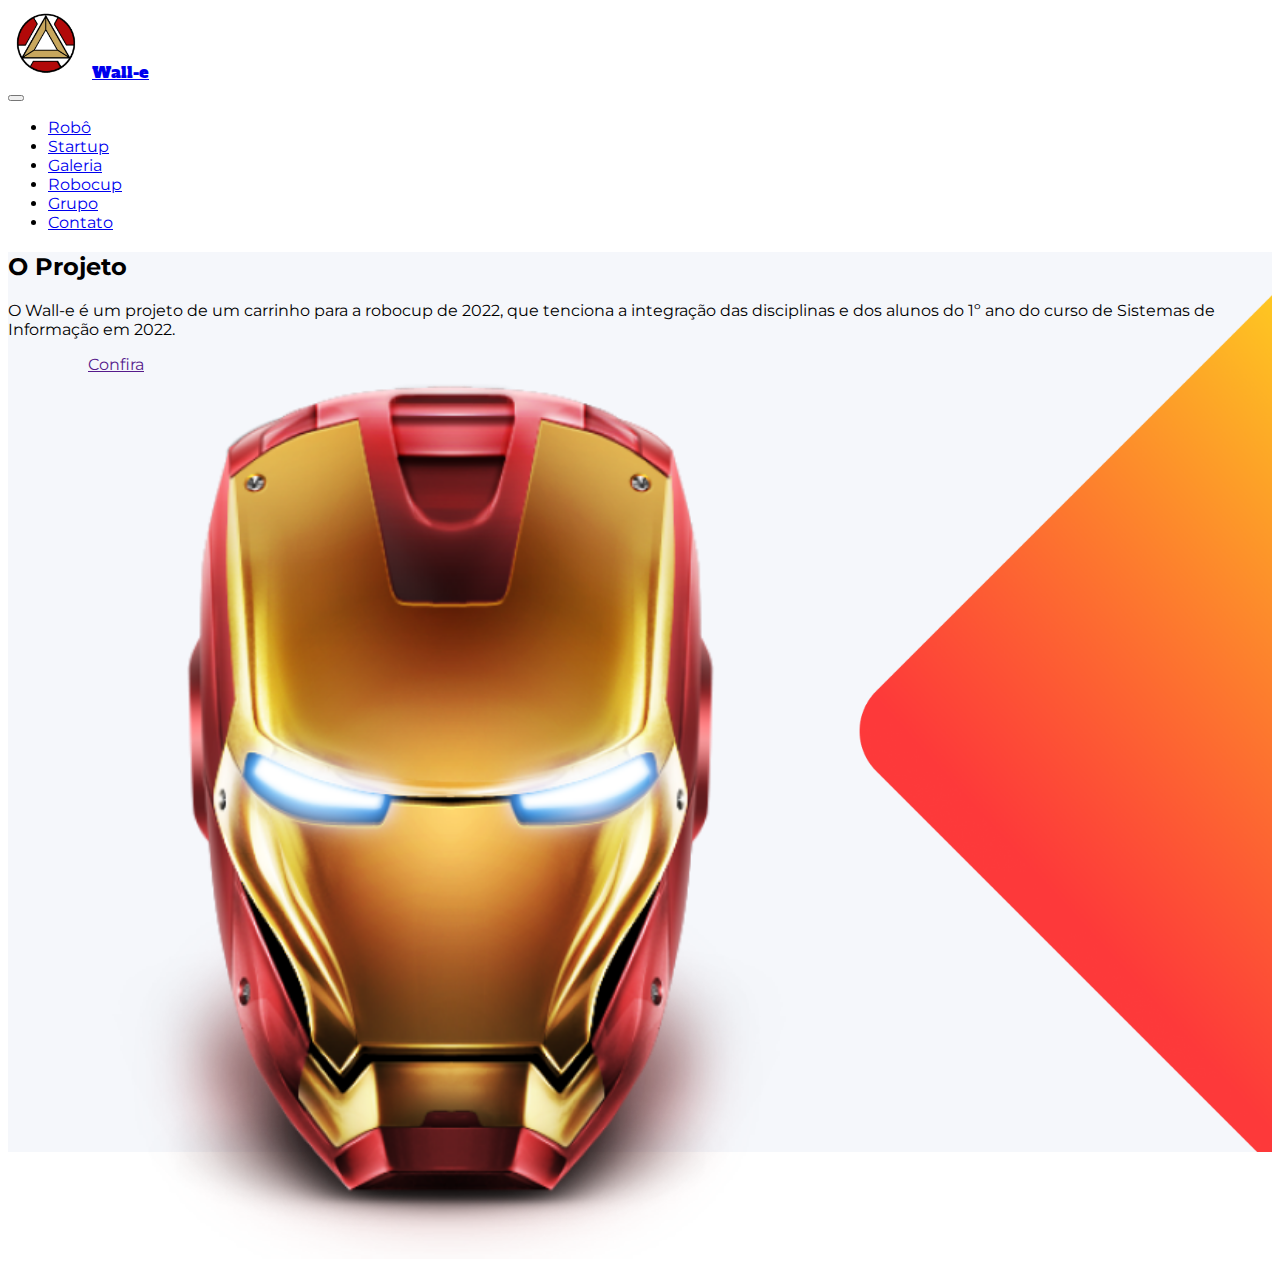
<file: Web/index.html>
<!doctype html>
<html lang="pt-br">

<head>
    <meta charset="utf-8">
    <meta name="viewport" content="width=device-width, initial-scale=1">
    <title>Wall-e</title>
    <link href="https://cdn.jsdelivr.net/npm/bootstrap@5.2.1/dist/css/bootstrap.min.css" rel="stylesheet"
        integrity="sha384-iYQeCzEYFbKjA/T2uDLTpkwGzCiq6soy8tYaI1GyVh/UjpbCx/TYkiZhlZB6+fzT" crossorigin="anonymous">
    <link rel="shortcut icon" href="images/Favicon.png" type="image/x-icon">
    <link rel="stylesheet" href="./CSS/style.css">
    <link rel="preconnect" href="https://fonts.googleapis.com">
    <link rel="preconnect" href="https://fonts.gstatic.com" crossorigin>
    <link href="https://fonts.googleapis.com/css2?family=Montserrat:wght@400;600;700&display=swap" rel="stylesheet">
    <link rel="preconnect" href="https://fonts.googleapis.com">
    <link rel="preconnect" href="https://fonts.gstatic.com" crossorigin>
    <link href="https://fonts.googleapis.com/css2?family=Alfa+Slab+One&display=swap" rel="stylesheet">
</head>

<body>

    <header class="navbar navbar-expand-lg bg-transparent position-absolute width">
        <div class="container-fluid d-flex justify-content-between">
            <div class="ms-4  d-flex align-content-center">
                <img src="./images/Logo.png" alt="Bootstrap" width="80" height="70">
                <a class="navbar-brand fs-1 fw-bold logo" href="#">Wall-e</a>
            </div>
            <nav>
                <button class="navbar-toggler" type="button" data-bs-toggle="collapse"
                    data-bs-target="#navbarSupportedContent" aria-controls="navbarSupportedContent"
                    aria-expanded="false" aria-label="Toggle navigation">
                    <span class="navbar-toggler-icon"></span>
                </button>
                <div class="collapse navbar-collapse me-5" id="navbarSupportedContent">
                    <ul class="navbar-nav me-5 mb-2 mb-lg-0">
                        <li class="nav-item">
                            <a class="nav-link active" aria-current="page" href="#">Robô</a>
                        </li>
                        <li class="nav-item">
                            <a class="nav-link active" href="#">Startup</a>
                        </li>
                        <li class="nav-item">
                            <a class="nav-link active" href="#">Galeria</a>
                        </li>
                        <li class="nav-item">
                            <a class="nav-link active" href="#">Robocup</a>
                        </li>
                        <li class="nav-item">
                            <a class="nav-link active" href="#">Grupo</a>
                        </li>
                        <li class="nav-item">
                            <a class="nav-link active" href="#">Contato</a>
                        </li>
                    </ul>
                </div>
            </nav>
        </div>
    </header>

    <section class="robo">
        <div class="container height100 d-flex">
        <div class="row align-content-center d-flex">
            <div class="col-sm-12 col-md-6 d-flex flex-column align-items-center justify-content-center text-center">
                <h2>O Projeto</h2>
                <p class="my-5">O Wall-e é um projeto de um carrinho para a robocup de 2022, que tenciona a integração das disciplinas e dos alunos do 1º ano do curso de Sistemas de Informação em 2022.</p>
                <a href="" class="btn btn-success min">Confira</a>
            </div>

            <div class="col-sm-12 col-md-6 d-flex justify-content-center">
                <img src="./images/pngwing 2.png" alt="" class="ironman">
            </div>

        </div>
    </div>

    </section>




    <script src="https://cdn.jsdelivr.net/npm/bootstrap@5.2.1/dist/js/bootstrap.bundle.min.js"
        integrity="sha384-u1OknCvxWvY5kfmNBILK2hRnQC3Pr17a+RTT6rIHI7NnikvbZlHgTPOOmMi466C8" crossorigin="anonymous">
    </script>
</body>

</html>
</file>
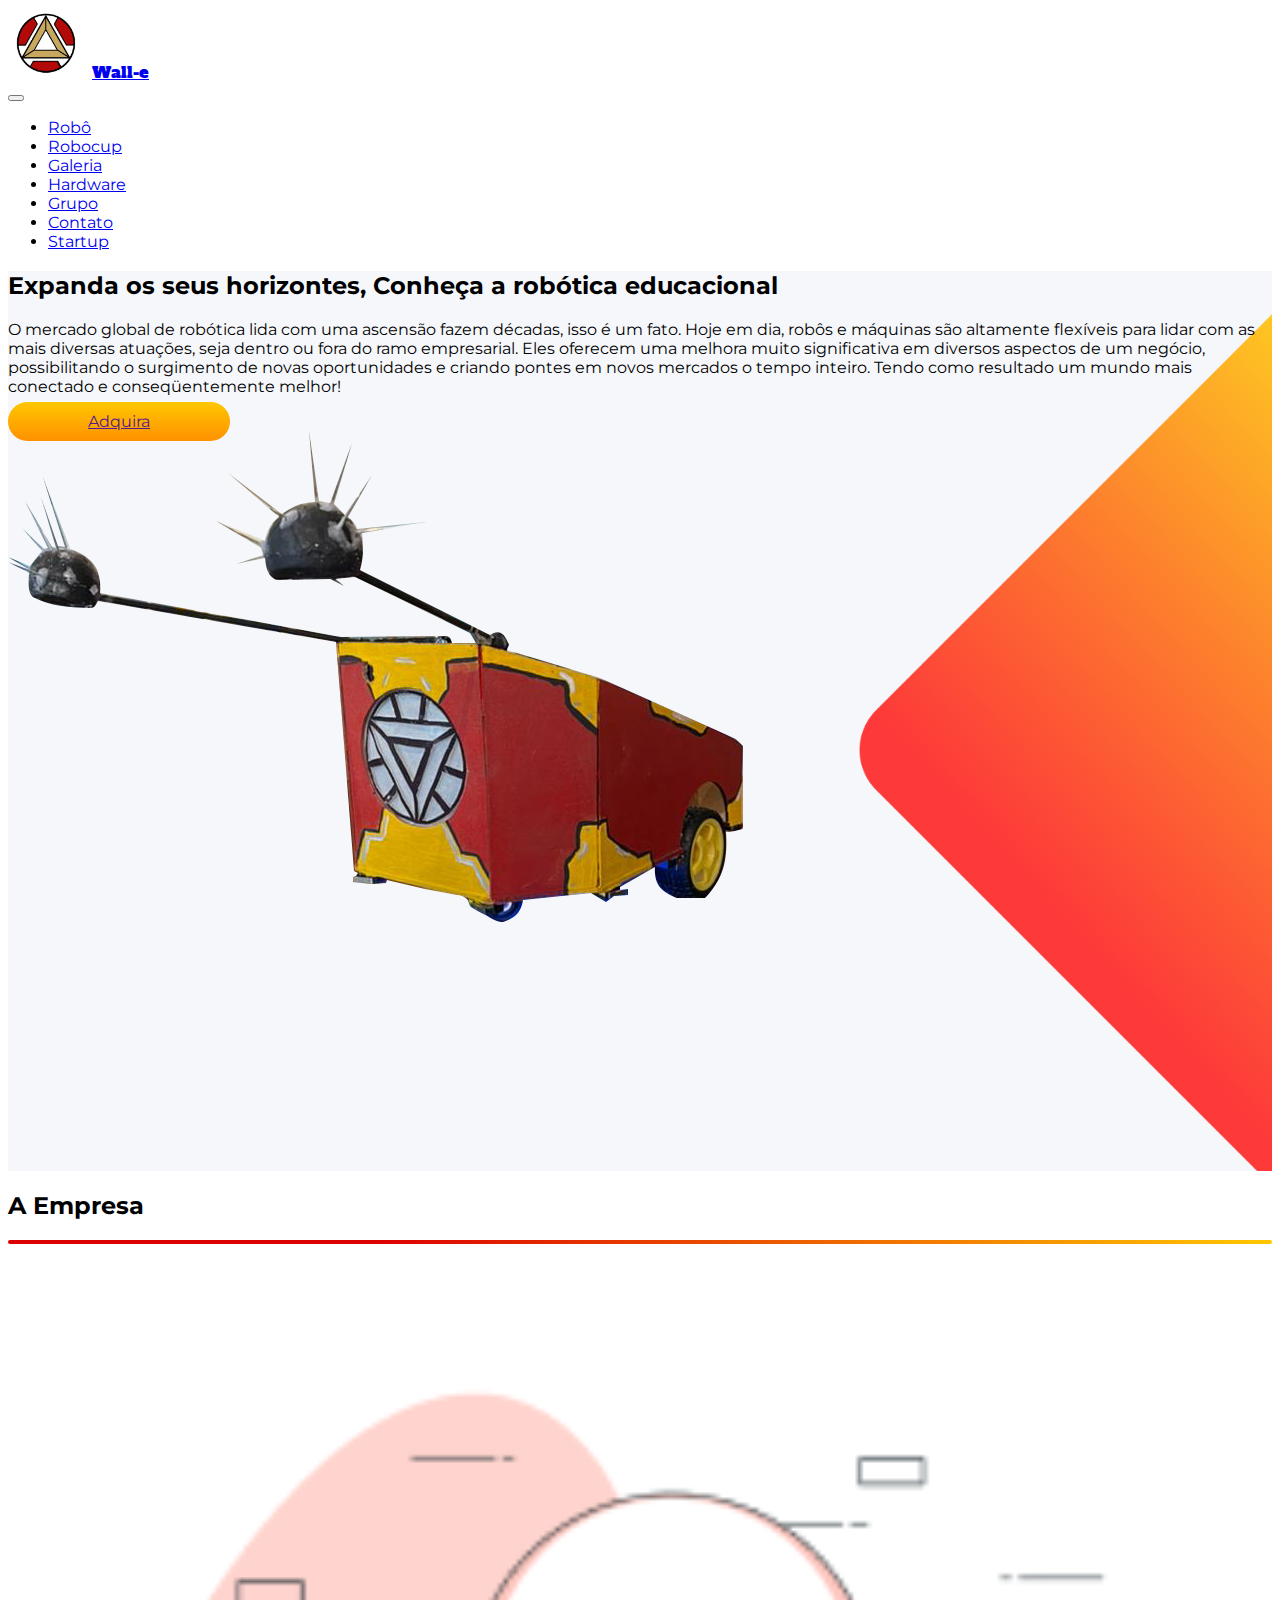
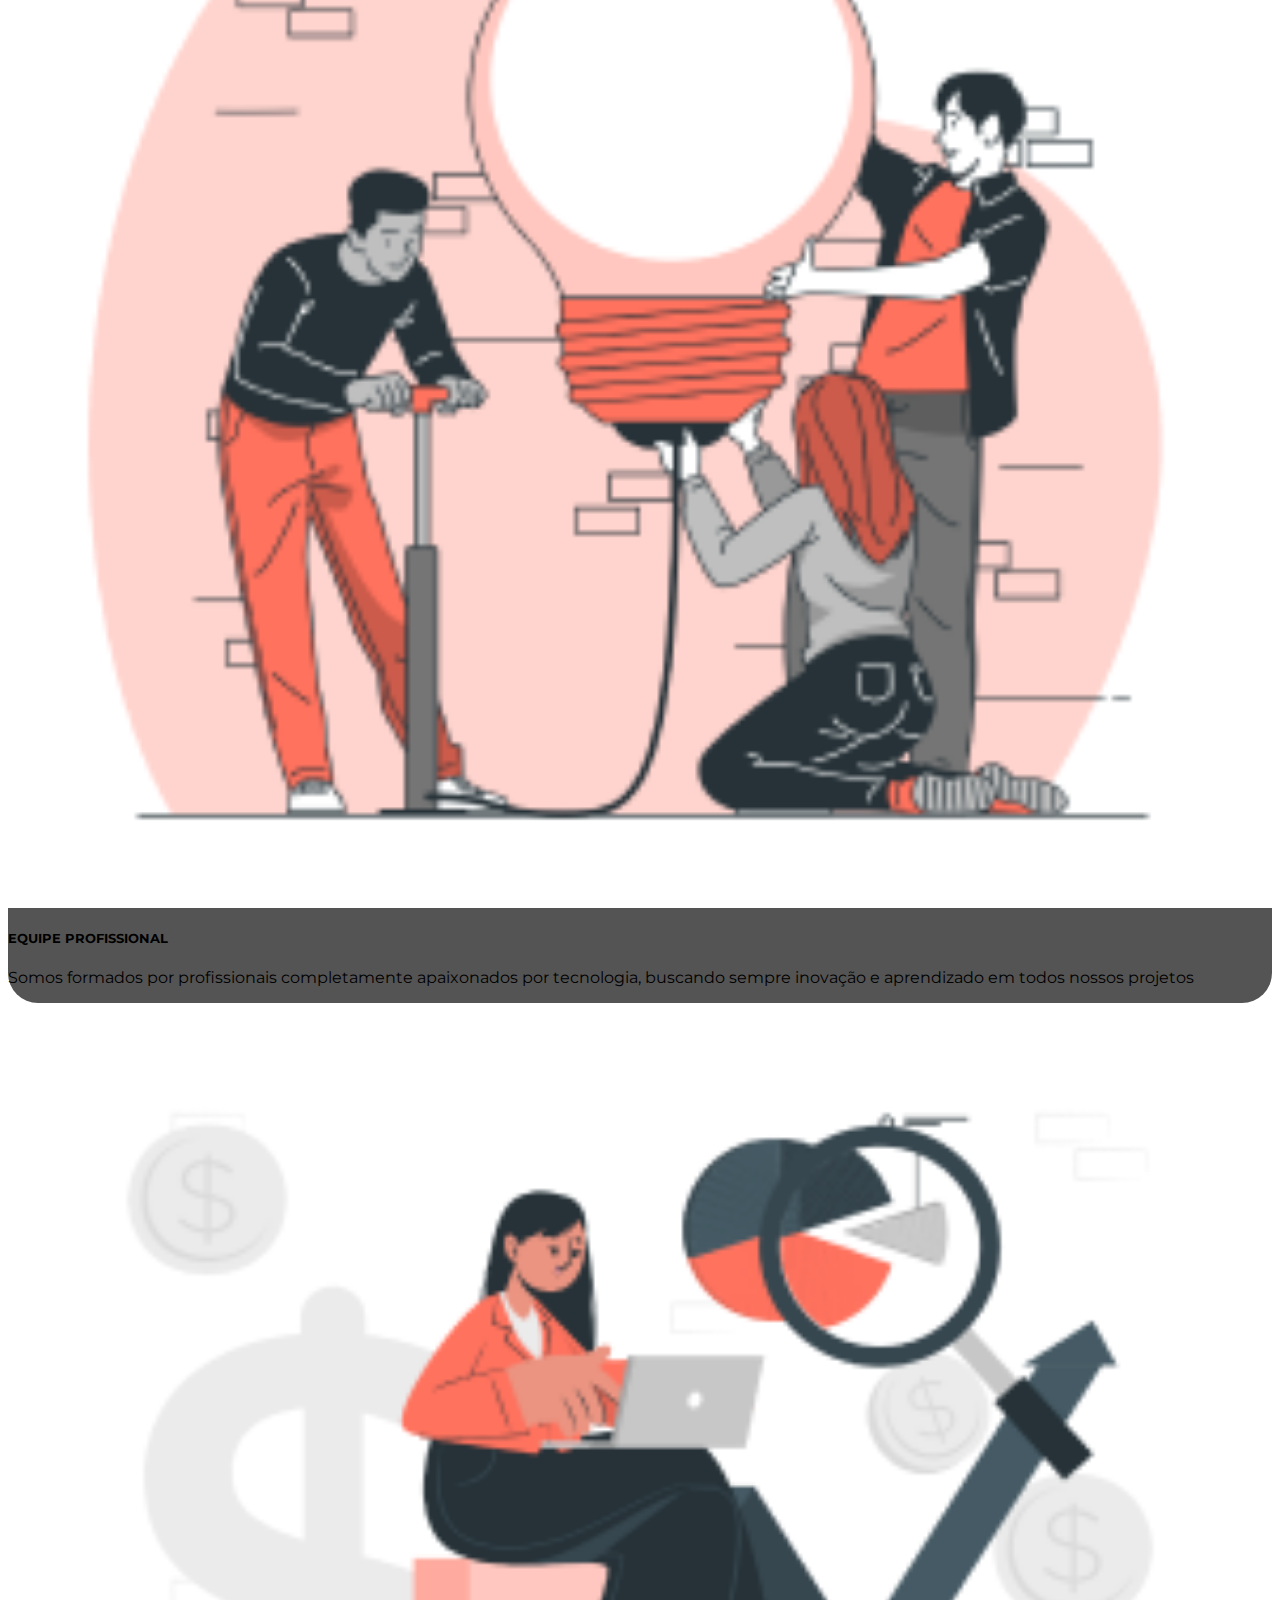
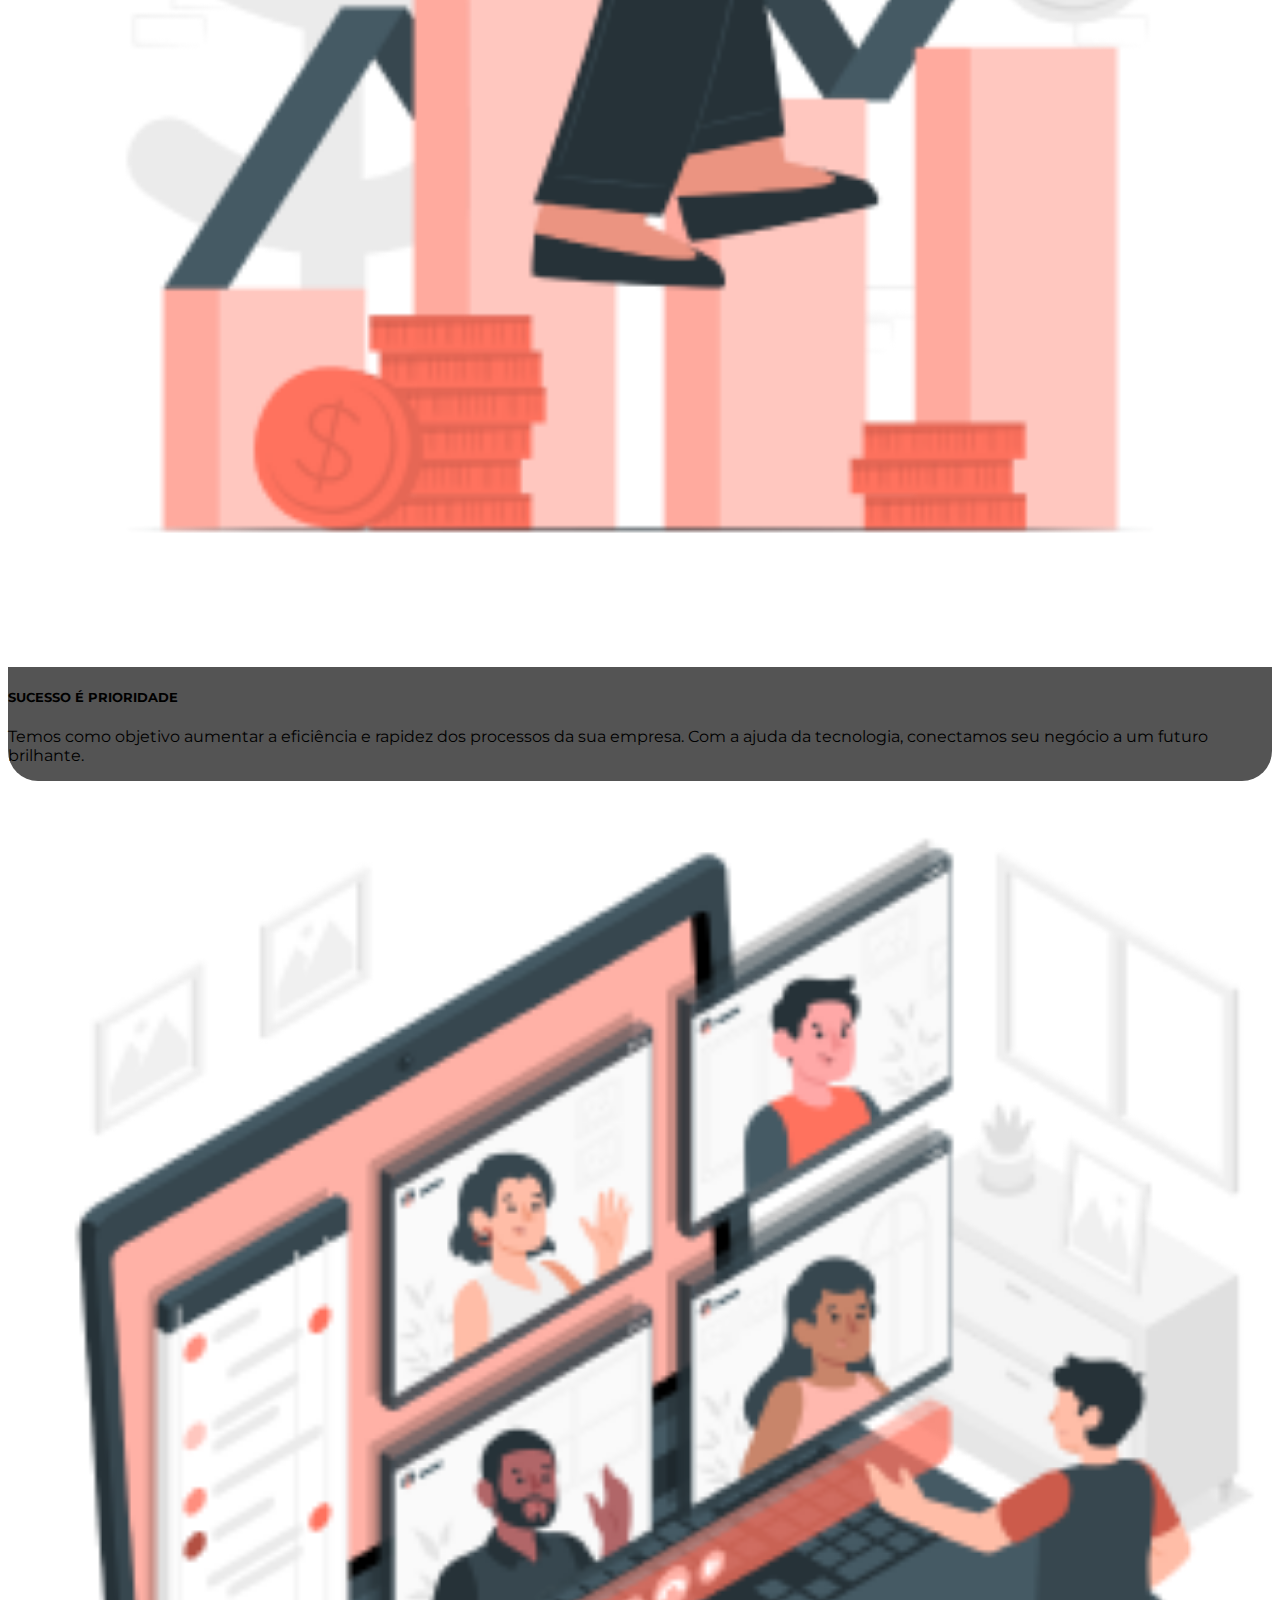
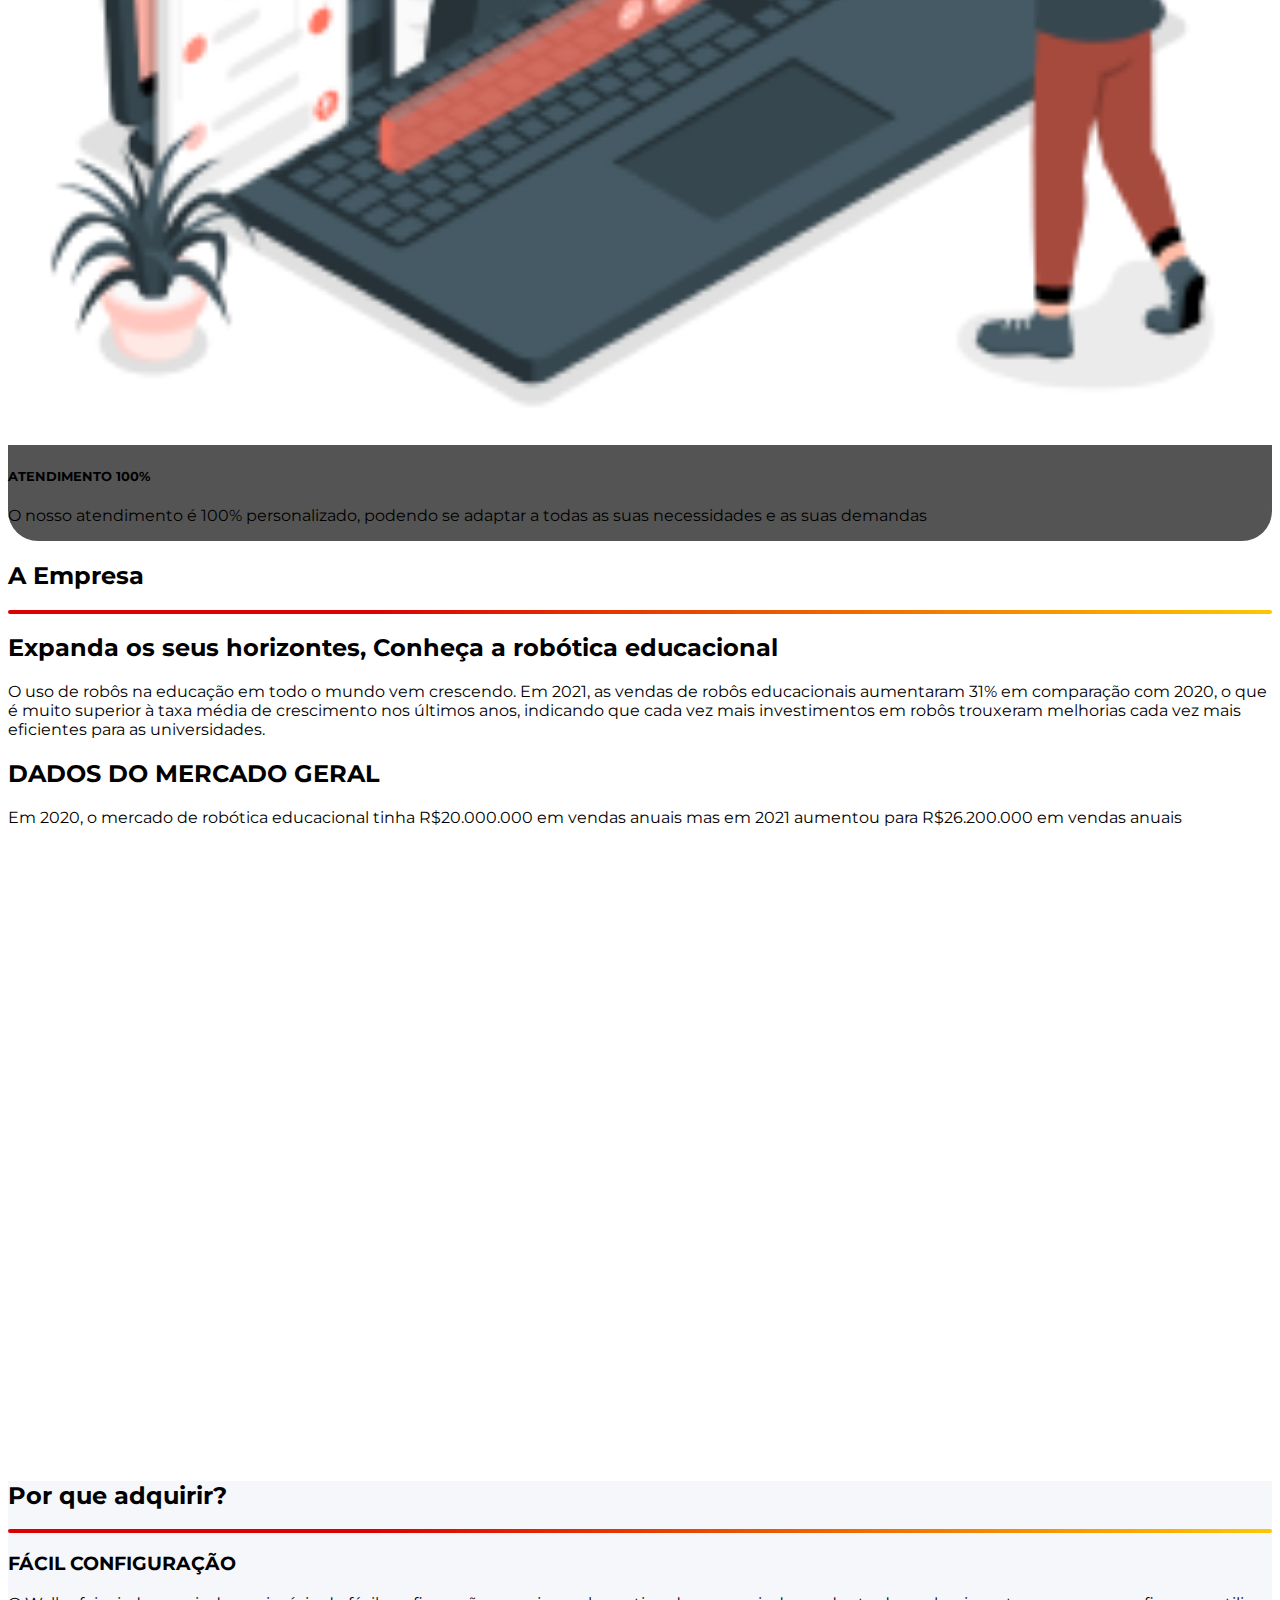
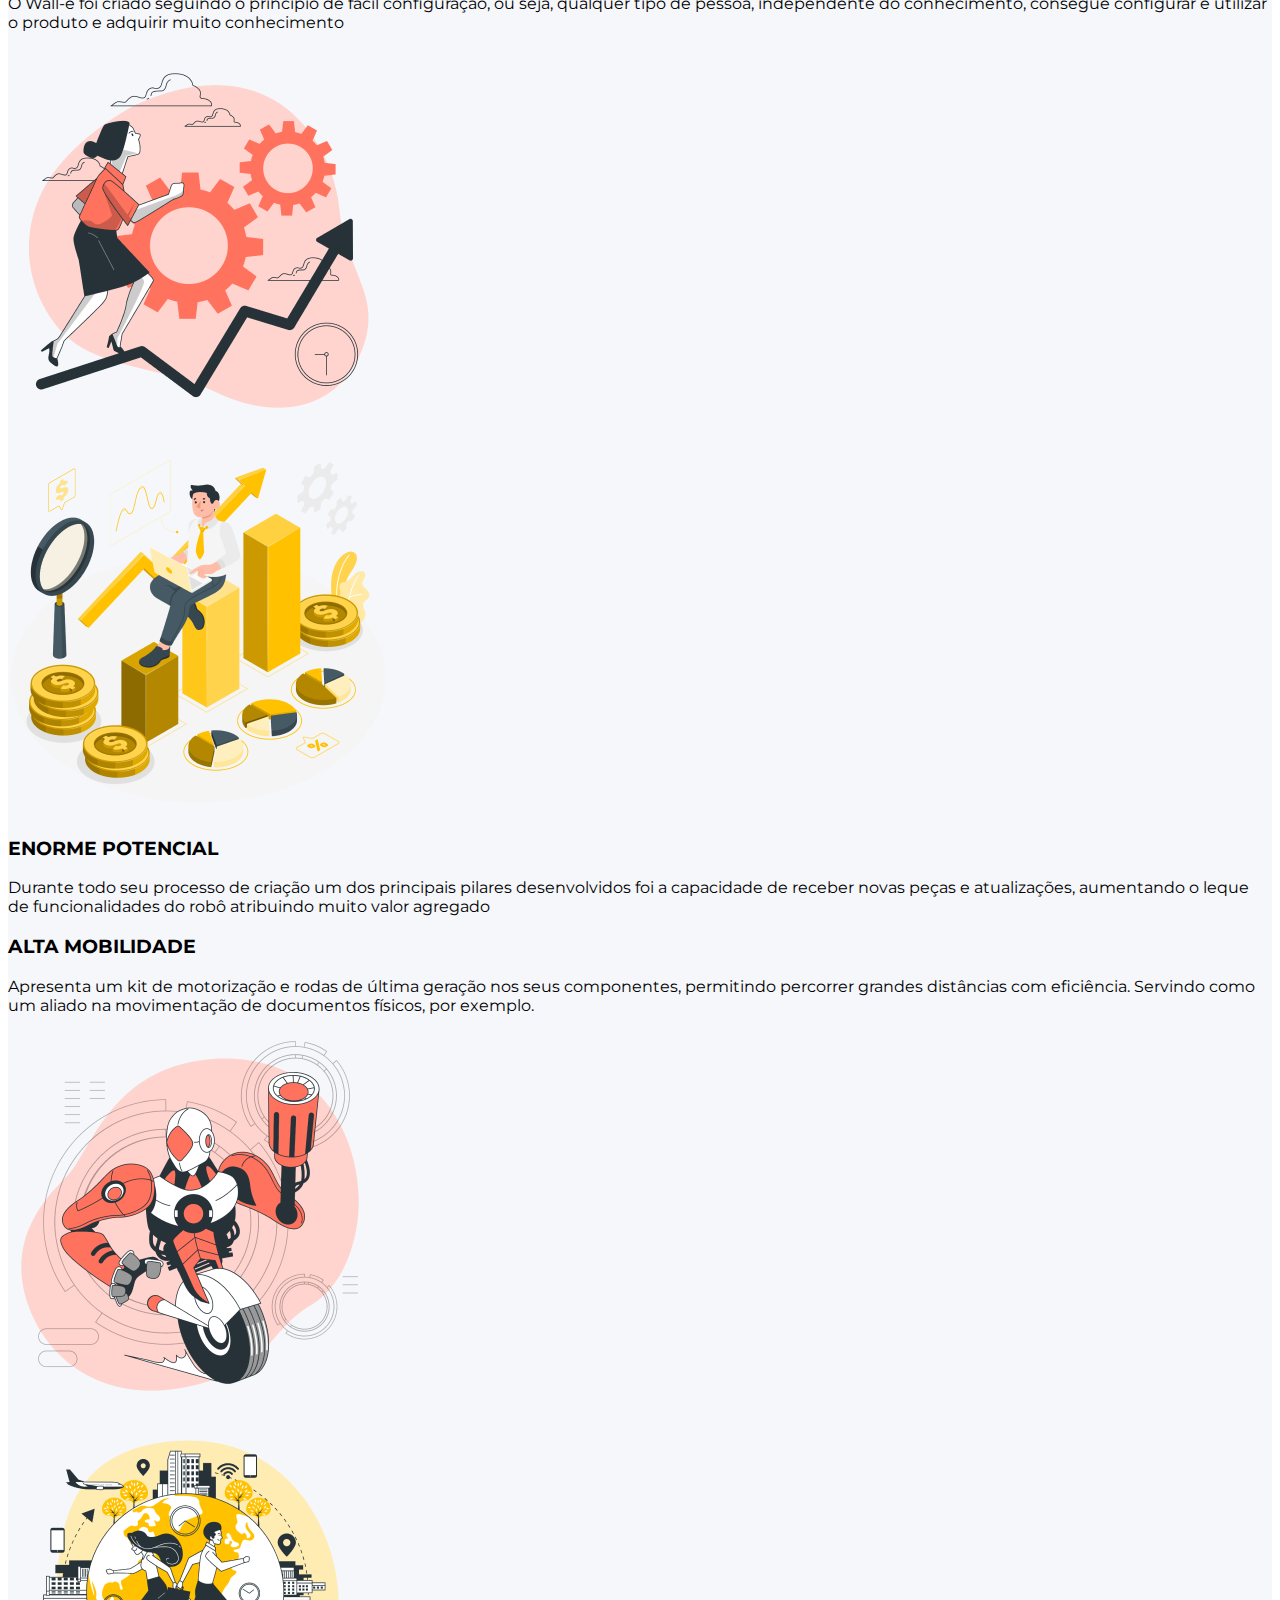
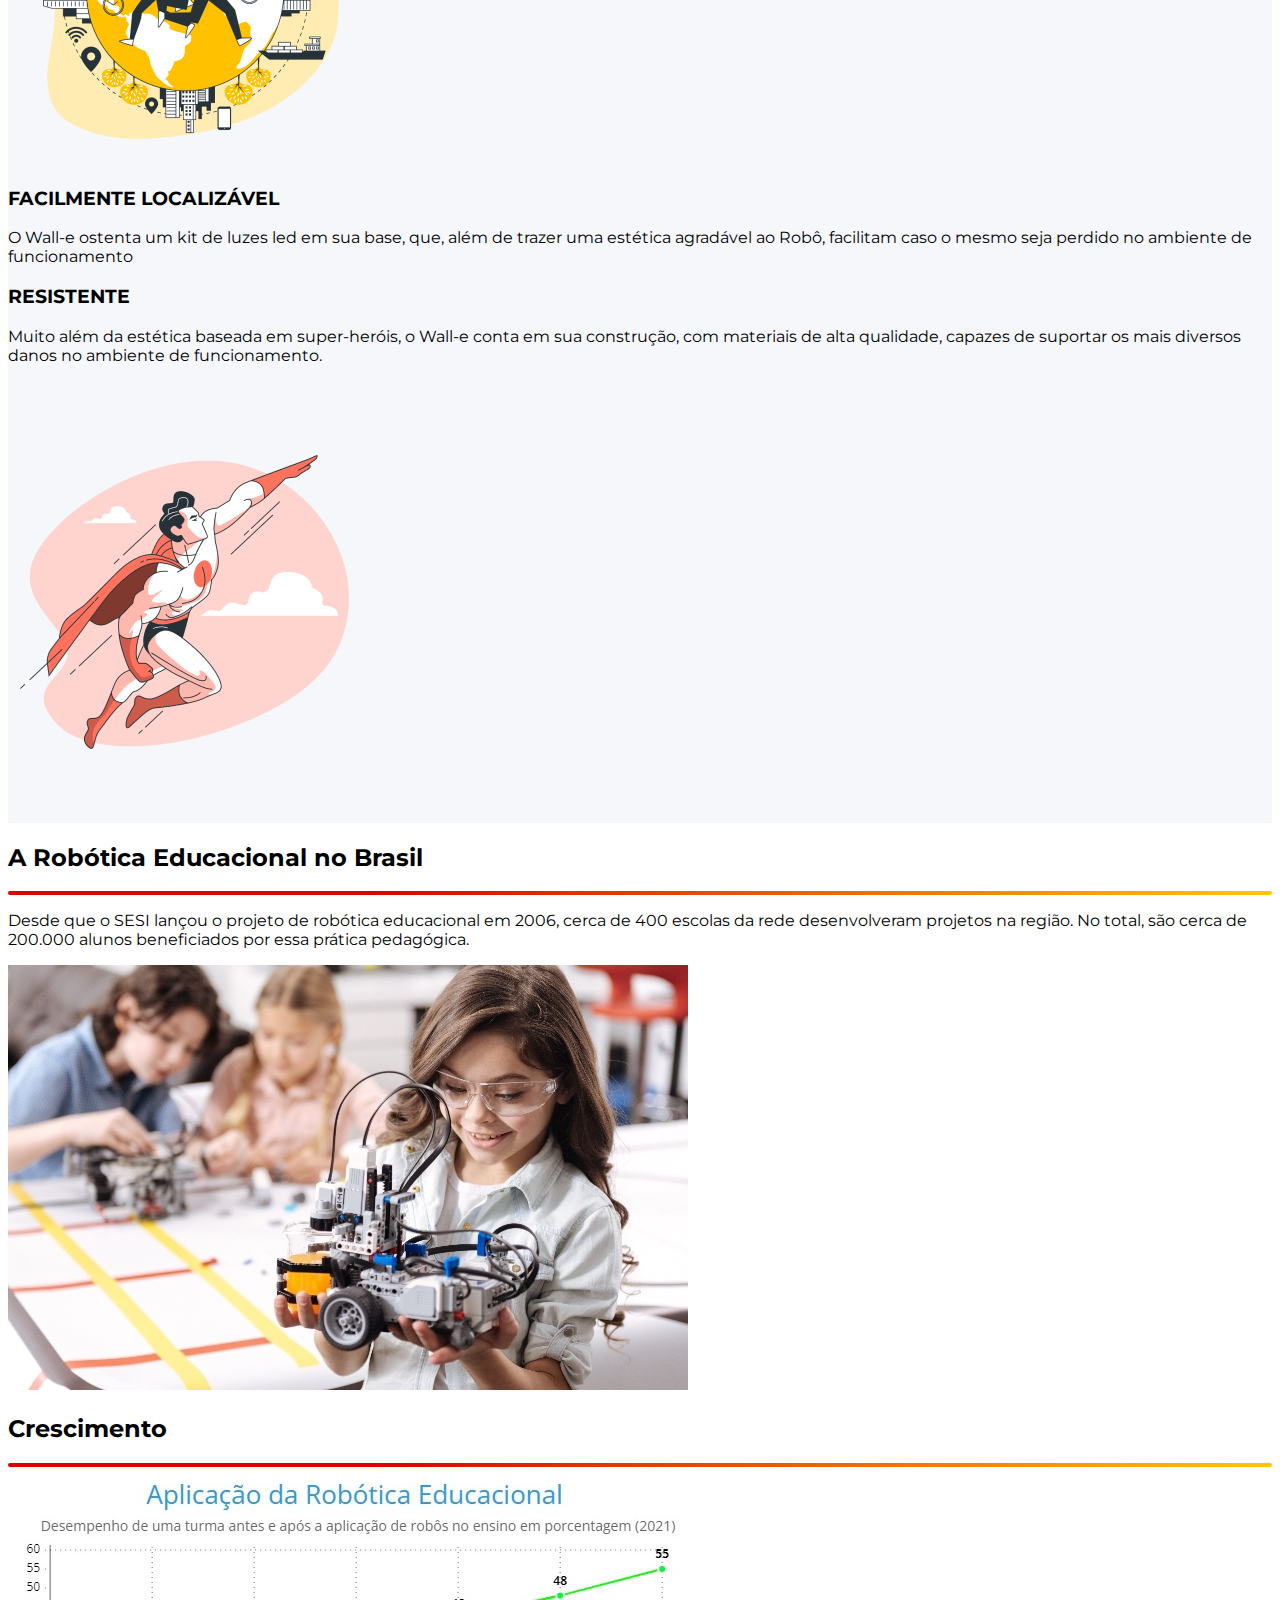
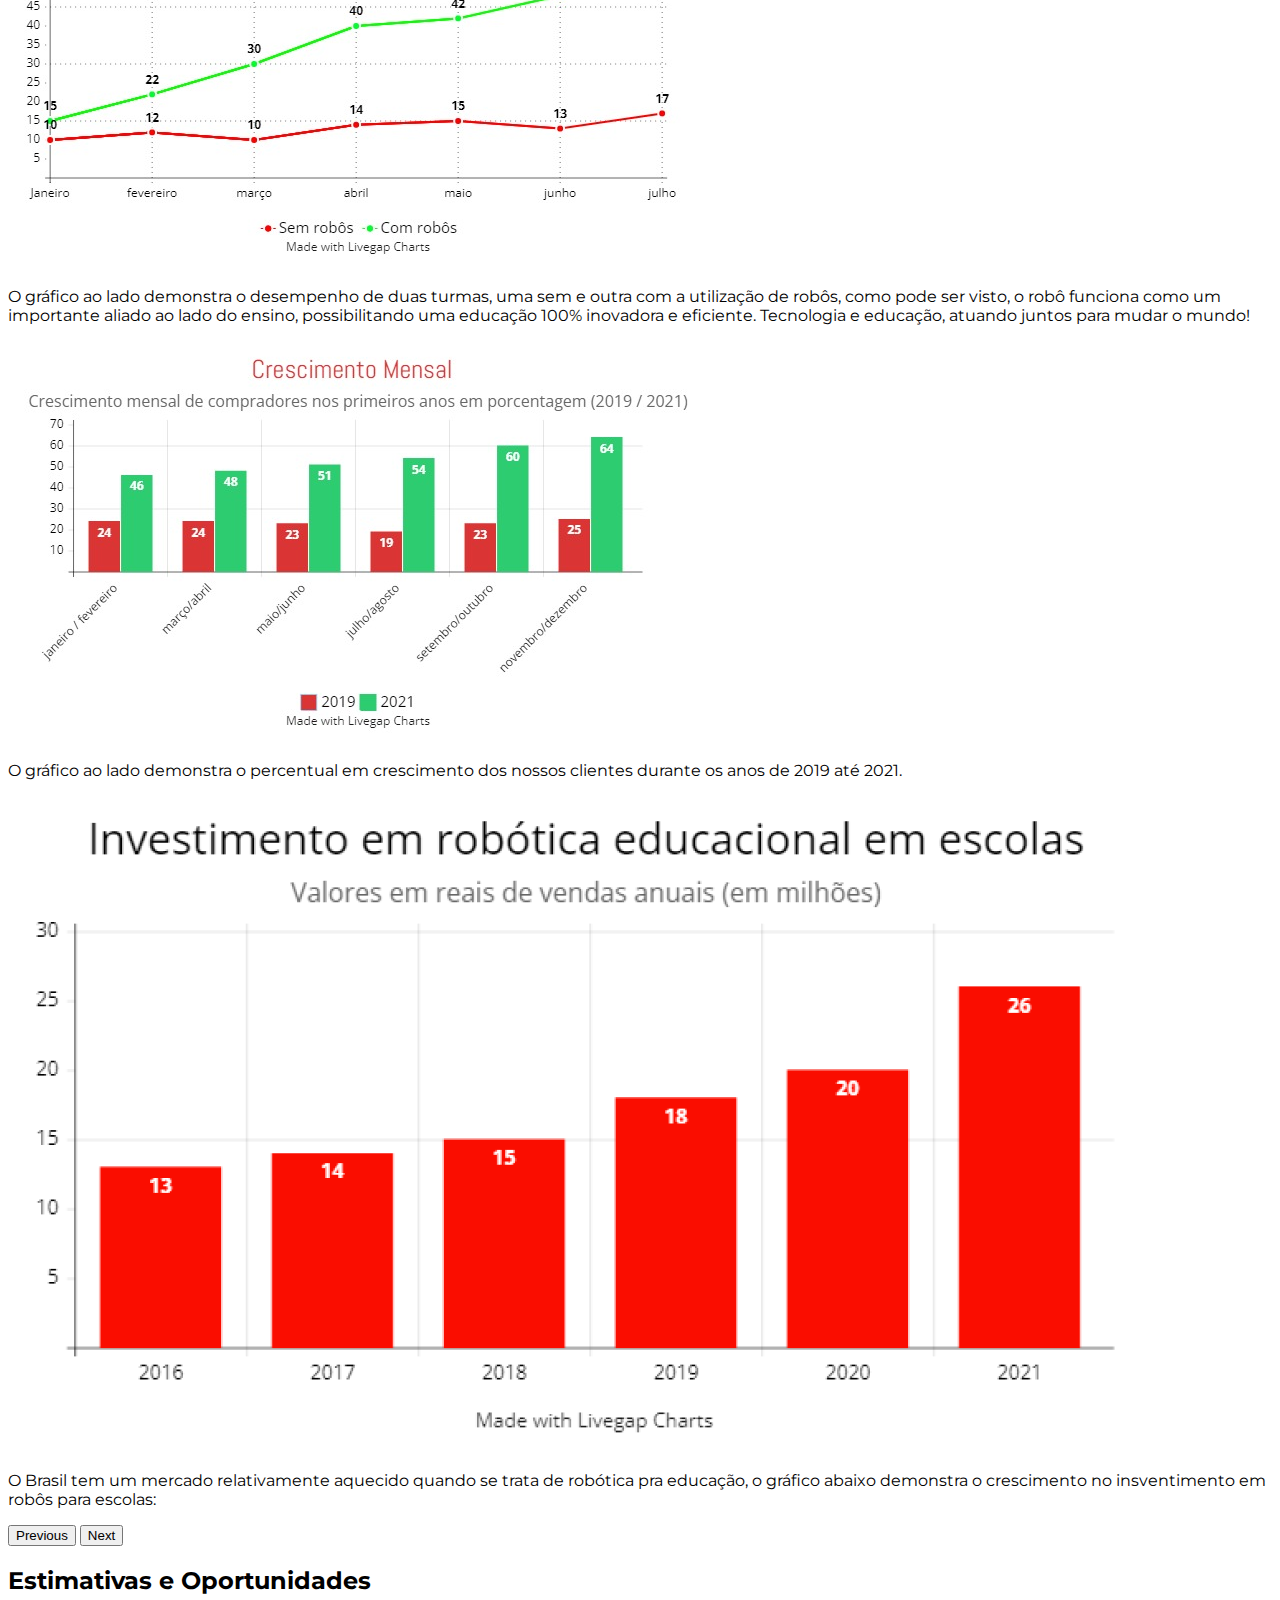
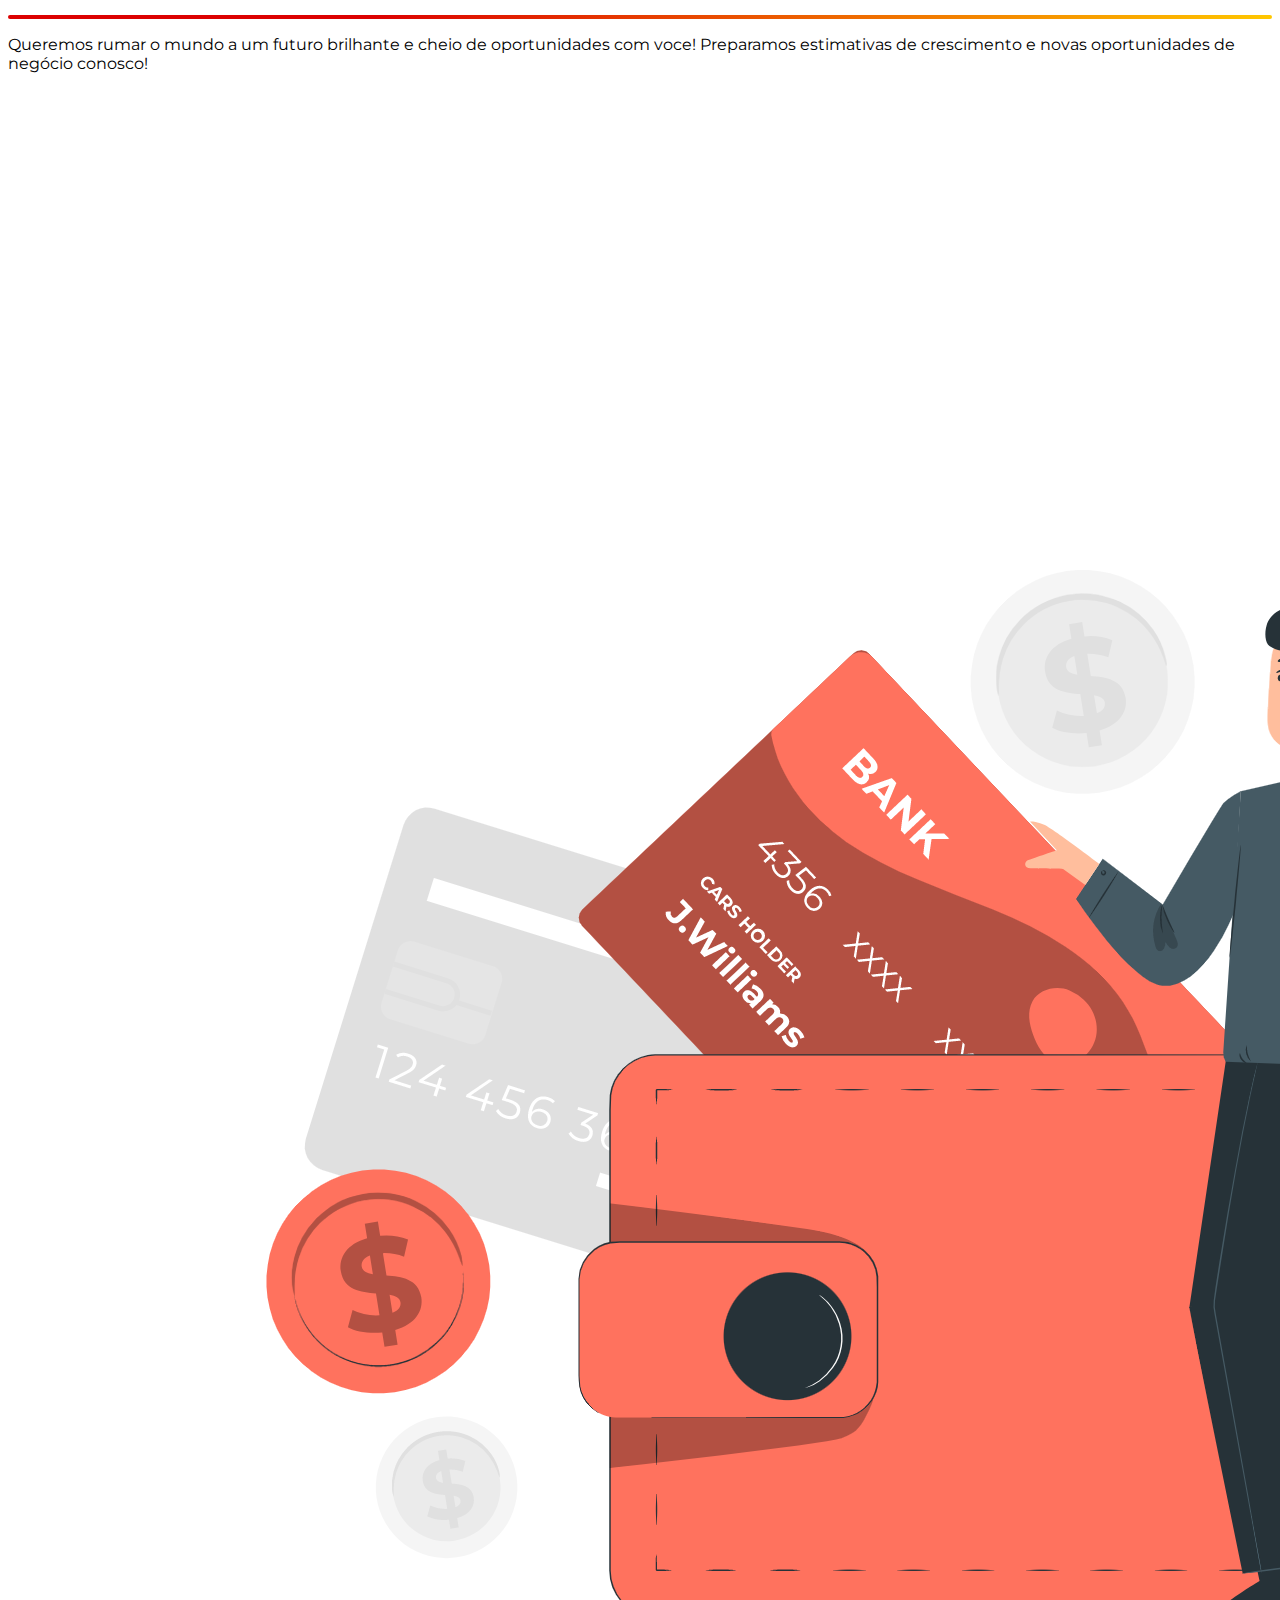
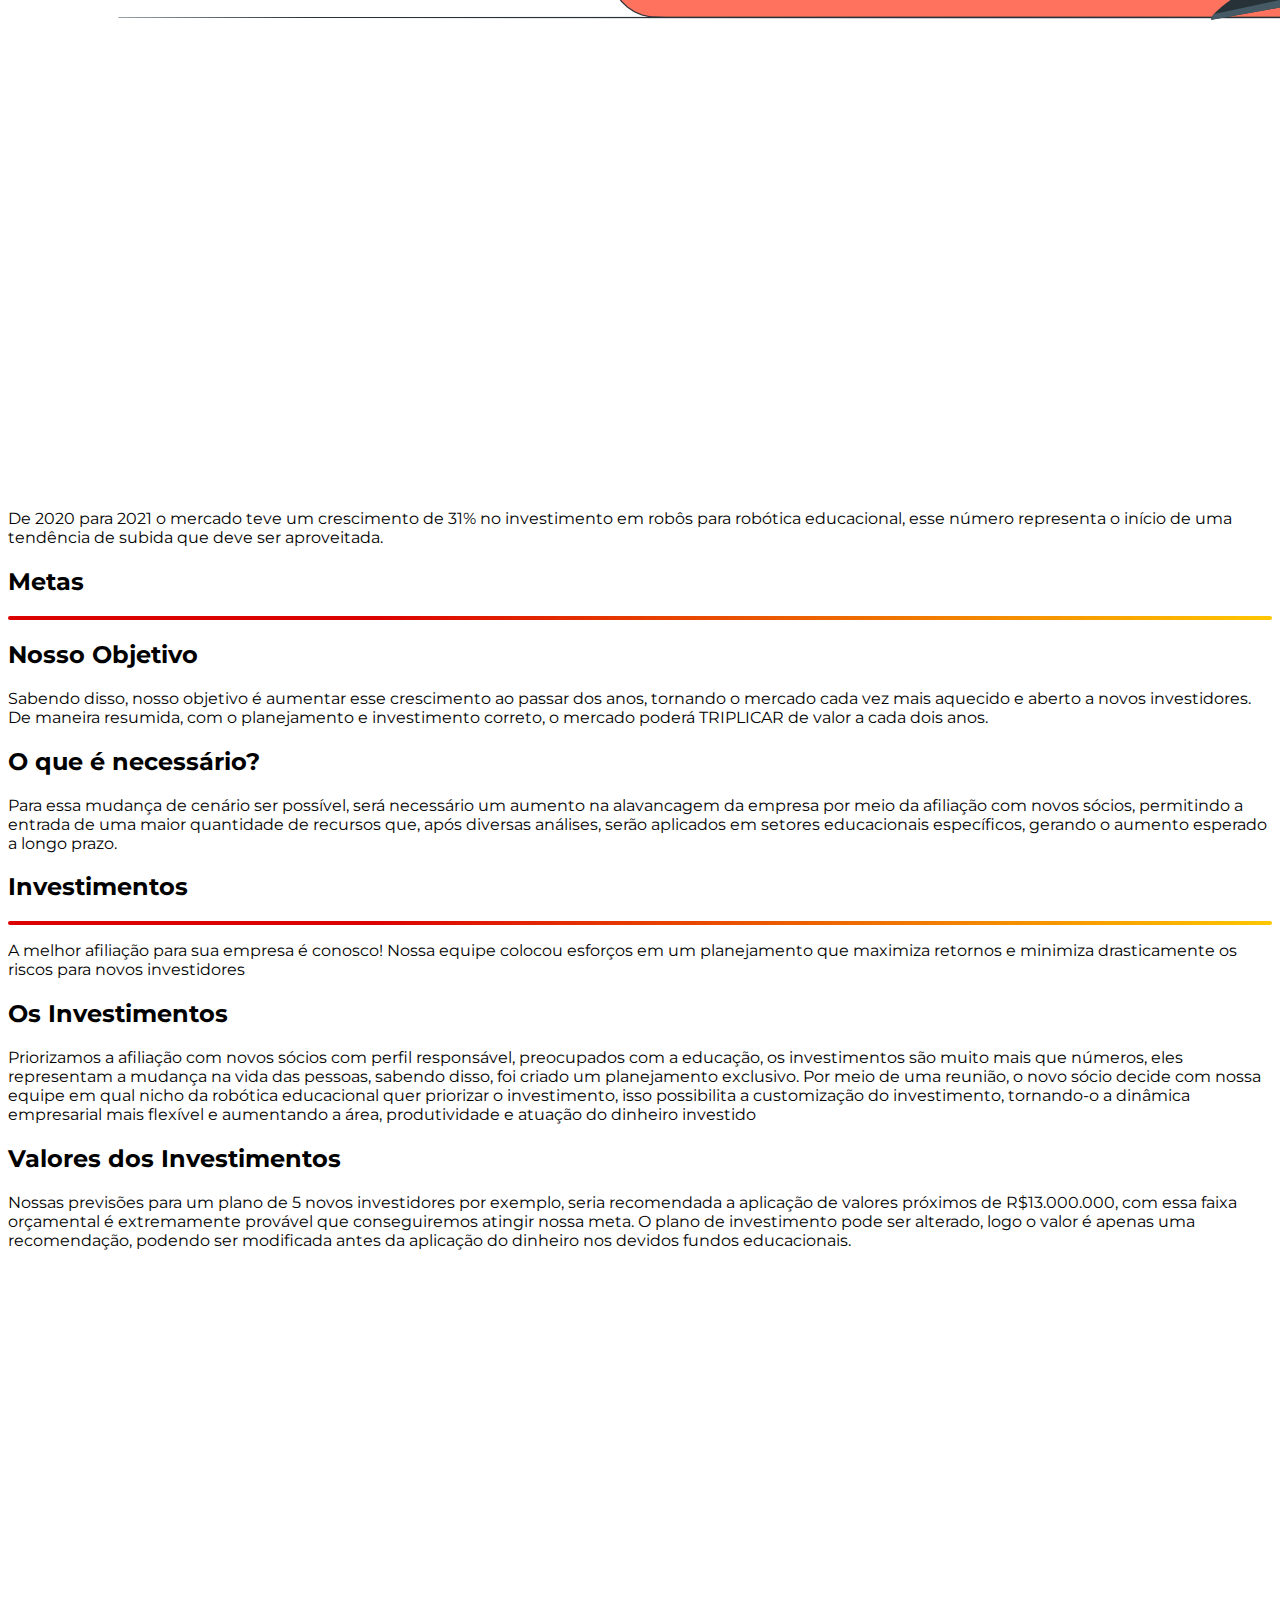
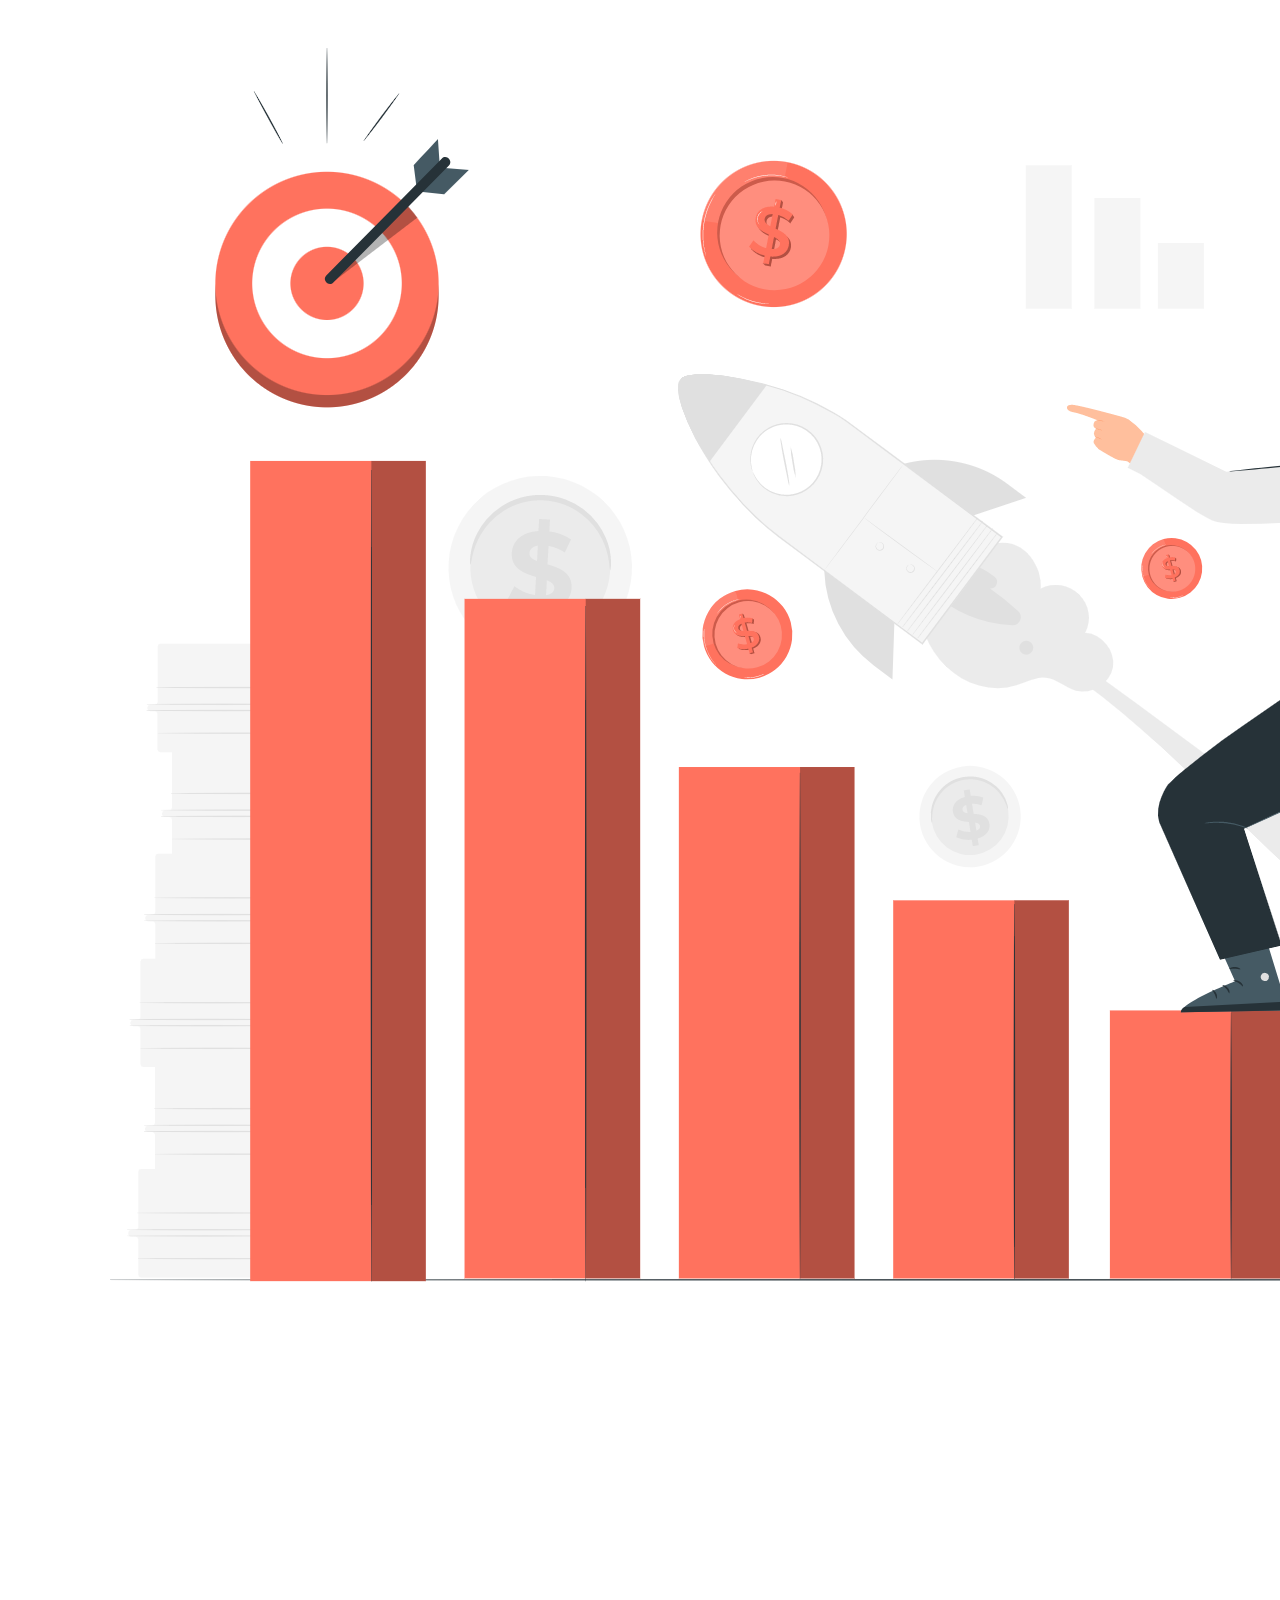
<file: startup.html>
<!doctype html>
<html lang="pt-br">

<head>
    <meta charset="utf-8">
    <meta name="viewport" content="width=device-width, initial-scale=1">
    <title>Wall-e | Startup</title>
    <link href="https://cdn.jsdelivr.net/npm/bootstrap@5.2.1/dist/css/bootstrap.min.css" rel="stylesheet"
        integrity="sha384-iYQeCzEYFbKjA/T2uDLTpkwGzCiq6soy8tYaI1GyVh/UjpbCx/TYkiZhlZB6+fzT" crossorigin="anonymous">
    <link rel="shortcut icon" href="./images/Favicon.png" type="image/x-icon">
    <link rel="stylesheet" href="./CSS/style.css">
    <link rel="preconnect" href="https://fonts.googleapis.com">
    <link rel="preconnect" href="https://fonts.gstatic.com" crossorigin>
    <link href="https://fonts.googleapis.com/css2?family=Montserrat:wght@400;600;700&display=swap" rel="stylesheet">
    <link rel="preconnect" href="https://fonts.googleapis.com">
    <link rel="preconnect" href="https://fonts.gstatic.com" crossorigin>
    <link href="https://fonts.googleapis.com/css2?family=Alfa+Slab+One&display=swap" rel="stylesheet">
    <link rel="stylesheet" href="https://cdnjs.cloudflare.com/ajax/libs/font-awesome/6.2.0/css/all.min.css"
        integrity="sha512-xh6O/CkQoPOWDdYTDqeRdPCVd1SpvCA9XXcUnZS2FmJNp1coAFzvtCN9BmamE+4aHK8yyUHUSCcJHgXloTyT2A=="
        crossorigin="anonymous" referrerpolicy="no-referrer" />
        
</head>

<body>

    <header class="navbar navbar-expand-lg bg-transparent position-absolute width">
        <div class="container-fluid d-flex justify-content-between">
            <div class="ms-4  d-flex align-content-center">
                <img src="./images/Logo.png" alt="Logo redondo com detalhes vermelhos e amarelos" width="80" height="70">
                <a class="navbar-brand fs-1 fw-bold logo" href="/index.html">Wall-e</a>
            </div>
            <nav>
                <button class="navbar-toggler" type="button" data-bs-toggle="collapse"
                    data-bs-target="#navbarSupportedContent" aria-controls="navbarSupportedContent"
                    aria-expanded="false" aria-label="Toggle navigation">
                    <span class="navbar-toggler-icon"></span>
                </button>
                <div class="collapse navbar-collapse me-5" id="navbarSupportedContent">
                    <ul class="navbar-nav me-5 mb-2 mb-lg-0">
                        <li class="nav-item">
                            <span class="navanimation"><a class="nav-link active" aria-current="page" href="/index.html#robo">Robô</a></span>
                            
                        </li>
                        <li class="nav-item">
                            <span class="navanimation"><a class="nav-link active" href="/index.html#next">Robocup</a></span> 
                        </li>
                        <li class="nav-item">
                            <span class="navanimation"><a class="nav-link active" href="/index.html#galeria">Galeria</a></span>
                            
                        </li>
                        <li class="nav-item">
                            <span class="navanimation"><a class="nav-link active" href="/index.html#hardware">Hardware</a></span>
                            
                        </li>
                        <li class="nav-item">
                            <span class="navanimation"><a class="nav-link active" href="/index.html#grupo">Grupo</a></span>
                            
                        </li>
                        <li class="nav-item">
                            <span class="navanimation"><a class="nav-link active" href="/index.html#contato">Contato</a></span>
                        </li>
                        <li class="nav-item">
                            <span class="navanimation"><a class="nav-link active" href="/index.html#startup">Startup</a></span>
                        </li>
                    </ul>
                </div>
            </nav>
        </div>
    </header>

    <main class="robo" id="robo">
        <div class="container height100 d-flex">
            <div class="row align-content-center d-flex mt-5">
                <div
                    class="col-sm-12 col-md-6 d-flex flex-column align-items-start justify-content-center text-start mt-5">
                    <h2 class="mt-5 fw-bold">Expanda os seus horizontes,
                        Conheça a robótica educacional</h2>
                    <p class="mt-3 mb-5-"> O mercado global de robótica lida com uma ascensão fazem décadas, isso é um fato. Hoje em dia, robôs e máquinas são altamente flexíveis para lidar com as mais diversas atuações, seja dentro ou fora do ramo empresarial. Eles oferecem uma melhora muito significativa em diversos aspectos de um negócio, possibilitando o surgimento de novas oportunidades e criando pontes em novos mercados o tempo inteiro. Tendo como resultado um mundo mais conectado e conseqüentemente melhor!

                    </p>
                    <a href="" class="btn btn-success min">Adquira</a>
                </div>

                <div class="col-sm-12 col-md-6 d-flex justify-content-center">
                    <img src="./images/arma2.png" alt="Capacete do Homem de ferro nas cores vermelho e amarelo com olhos brilhantes" class="img-fluid armaanimation">
                </div>

            </div>
        </div>
    </main>

    <section>

        <div class="container d-flex flex-column justify-content-center align-items-center">
            <div class="title my-5">
                <h2 class="fw-bold fs-1">A Empresa</h2>
                <div class="underline"></div>
            </div>
            <div class="row mb-5">
                <div class="col-md-4 col-sm-12">
                    <div class="card d-flex justify-content-center align-items-center">
                        <img src="./images/Creative team-bro 1.png" class="card-img-top w-75" alt="desenho de pessoas segurando uma lâmpada">
                        <div class="card-body bg-info text-light rounded-bottom">
                          <h5 class="card-title fw-bold">EQUIPE PROFISSIONAL</h5>
                          <p class="card-text">Somos formados por profissionais
                            completamente apaixonados por
                            tecnologia, buscando sempre inovação e
                            aprendizado em todos nossos projetos</p>
                        </div>
                      </div>
                </div>

                <div class="col-md-4 col-sm-12">
                    <div class="card d-flex justify-content-center align-items-center">
                        <img src="./images/Investment data-cuate 1.png" class="card-img-top w-75" alt="desenho gráfico crescente com ima moça sentada em uma das barras">
                        <div class="card-body bg-info text-light rounded-bottom">
                          <h5 class="card-title fw-bold">SUCESSO É PRIORIDADE</h5>
                          <p class="card-text">Temos como objetivo aumentar a
                            eficiência e rapidez dos processos da sua
                            empresa. Com a ajuda da tecnologia,
                            conectamos seu negócio a um futuro
                            brilhante.</p>
                        </div>
                      </div>
                </div>

                <div class="col-md-4 col-sm-12">
                    <div class="card d-flex justify-content-center align-items-center">
                        <img src="./images/Group video-amico 1.png" class="card-img-top w-75" alt="desenho videoconferencia">
                        <div class="card-body bg-info text-light rounded-bottom">
                          <h5 class="card-title fw-bold">ATENDIMENTO 100%</h5>
                          <p class="card-text">O nosso atendimento é 100%
                            personalizado, podendo se adaptar a
                            todas as suas necessidades e as suas demandas</p>
                        </div>
                      </div>
                </div>

            </div>

        </div>

    </section>

    <div class="container height100 d-flex flex-column justify-content-center align-items-center">
        <div class="title my-5">
            <h2 class="fw-bold fs-1">A Empresa</h2>
            <div class="underline"></div>
        </div>
        <div class="row align-content-center d-flex mt-5">
            <div
                class="col-sm-12 col-md-5 d-flex flex-column align-items-start justify-content-center text-start mt-5">
                <h2 class="fw-bold mb-4 text-center">Expanda os seus horizontes,
                    Conheça a robótica educacional</h2>
                <p class="fs-4 text-center" > O uso de robôs na educação em todo o mundo vem <span class="fw-bold">crescendo</span>. Em 2021, as vendas de robôs educacionais <span class="fw-bold">aumentaram 31%</span>  em comparação com 2020, o que é muito superior à taxa média de crescimento nos últimos anos, indicando que cada vez mais investimentos em robôs trouxeram <span class="fw-bold">melhorias</span>  cada vez mais eficientes para as universidades.
                </p>
            </div>
            <div class="col-sm-12 col-md-2"></div>

            <div class="col-sm-12 col-md-5 d-flex flex-column justify-content-center ">
                <h2 class="fw-bold">DADOS DO MERCADO GERAL</h2>
                <p class="fs-2 text-center">Em 2020, o mercado de robótica educacional tinha R$20.000.000 em vendas anuais mas em 2021 aumentou para R$26.200.000 em vendas anuais
                </p>
            </div>

        </div>
    </div>

    <section class="bg-dark">

        <div class="container-fluid d-flex flex-column justify-content-center align-items-center">
            <div class="title my-5">
                <h2 class="fw-bold fs-1">Por que adquirir?</h2>
                <div class="underline"></div>
            </div>

        <div class="container-fluid">

            <div class="row mt-5">

                <!-- .... -->
                <div class="col-sm-12 col-md-6 d-flex flex-column text-start justify-content-center align-items-start ">
                    <div class="border-bottom p-3 pe-5">
                        <h3 class="fw-bold mb-3">FÁCIL CONFIGURAÇÃO</h3>
                    <p>O Wall-e foi criado seguindo o princípio de fácil configuração, ou seja,
                        qualquer tipo de pessoa, independente do conhecimento, consegue
                        configurar e utilizar o produto e adquirir muito conhecimento</p>
                    </div>
                </div>
                <div class="col-md-2 col-sm-12"></div> 
                <div class="col-sm-12 col-md-4">
                    <img src="./images/In progress-bro 1.png" alt="Imagem de uma moça subindo em um gráfico crescente e engrenagens ao fundo" class="img-fluid armaanimation">
                </div>
                <!-- .... -->

                 <!-- .... -->
                 <div class="col-sm-12 col-md-4">
                    <img src="./images/Investment data-amico 1.png" alt="Desenho Homem sentado em um gráfico de barras crescente" class="img-fluid armaanimation">
                </div>
                <div class="col-md-2 col-sm-12"></div> 
                 <div class="col-sm-12 col-md-6 d-flex flex-column text-start justify-content-center align-items-start ">
                    <div class=" border-bottom">
                        <h3 class="fw-bold mb-3">ENORME POTENCIAL</h3>
                    <p>Durante todo seu processo de criação um dos principais pilares
                        desenvolvidos foi a capacidade de receber novas peças e atualizações,
                        aumentando o leque de funcionalidades do robô atribuindo muito valor agregado</p>
                    </div>
                </div>
                <!-- .... -->
                
                <!-- .... -->
                <div class="col-sm-12 col-md-6 d-flex flex-column text-start justify-content-center align-items-start ">
                    <div class="border-bottom p-3 pe-5">
                        <h3 class="fw-bold mb-3">ALTA MOBILIDADE</h3>
                    <p>Apresenta um kit de motorização e rodas de última geração nos seus
                        componentes, permitindo percorrer grandes distâncias com eficiência.
                        Servindo como um aliado na movimentação de documentos físicos, por
                        exemplo.
                        </p>
                    </div>
                </div>
                <div class="col-md-2 col-sm-12"></div> 
                <div class="col-sm-12 col-md-4">
                    <img src="./images/Cool robot-bro 1.png" alt="Robô com apenas 1 roda" class="img-fluid armaanimation">
                </div>
                <!-- .... -->

                <!-- .... -->
                <div class="col-sm-12 col-md-4">
                    <img src="./images/Globalization-bro 1.png" alt="mundo com frente pessoas na frente" class="img-fluid armaanimation">
                </div>
                <div class="col-md-2 col-sm-12"></div> 
                 <div class="col-sm-12 col-md-6 d-flex flex-column text-start justify-content-center align-items-start ">
                    <div class=" border-bottom">
                        <h3 class="fw-bold mb-3">FACILMENTE LOCALIZÁVEL</h3>
                    <p>O Wall-e ostenta um kit de luzes led em sua base, que, além de trazer uma
                        estética agradável ao Robô, facilitam caso o mesmo seja 
                       perdido no
                       ambiente de funcionamento</p>
                    </div>
                </div>
                <!-- .... -->

                <!-- .... -->
                <div class="col-sm-12 col-md-6 d-flex flex-column text-start justify-content-center align-items-start ">
                    <div class="border-bottom p-3 pe-5">
                        <h3 class="fw-bold mb-3">RESISTENTE</h3>
                    <p>Muito além da estética baseada em super-heróis, o Wall-e conta em sua
                        construção, com materiais de alta qualidade, capazes de suportar os mais
                        diversos danos no ambiente de funcionamento.
                        </p>
                    </div>
                </div>
                <div class="col-md-2 col-sm-12"></div> 
                <div class="col-sm-12 col-md-4">
                    <img src="./images/Superhero-bro 1.png" alt="desenho super-homem" class="img-fluid armaanimation">
                </div>
                <!-- .... -->

            </div>
        </div>
    </div>

    </section>

    <div class="container  d-flex flex-column justify-content-center align-items-center">
        <div class="title my-5">
            <h2 class="fw-bold fs-1">A Robótica Educacional no Brasil</h2>
            <div class="underline"></div>
        </div>
        <div class="row align-content-center d-flex mt-5">
            <div
                class="col-sm-12 col-md-5 d-flex flex-column align-items-start justify-content-center text-start mt-5">
                
                <p class="fs-4 text-center" > Desde que o SESI lançou o projeto de robótica educacional em 2006, cerca de <span class="fw-bold">400</span>  escolas da rede desenvolveram projetos na região. No total, são cerca de <span class="fw-bold">200.000</span> alunos <span class="fw-bold">beneficiados</span> por essa prática pedagógica.
                </p>
            </div>
            <div class="col-sm-12 col-md-2"></div>

            <div class="col-sm-12 col-md-5 d-flex flex-column justify-content-center ">
                <img src="./images/image 12.png" alt="" class="img-fluid">
            </div>

        </div>
    </div>

    <section>
        <div class="container d-flex flex-column justify-content-center align-items-center">
            <div class="title my-5">
                <h2 class="fw-bold fs-1">Crescimento</h2>
                <div class="underline"></div>
            </div>
        </div>
        <div class="container d-flex flex-column justify-content-center align-items-start">

            <div id="carouselExampleIndicators" class="carousel slide" data-bs-ride="true">
               
                <div class="carousel-inner rounded-3">
                    <div class="carousel-item active">
                        <div class="row d-flex align-items-center text-center">
                            <img src="./images/WhatsApp Image 2022-09-30 at 01.08.39 (1).jpeg" class="d-block img-fluid col-md-6 col-sm-12" alt="Gráfico">
                            <p class=" col-md-6 col-sm-12">O gráfico ao lado demonstra o desempenho de duas turmas, uma sem e outra com a utilização de robôs, como pode ser visto, o robô funciona como um importante aliado ao lado do ensino, possibilitando uma educação 100% inovadora  e eficiente. Tecnologia e educação, atuando juntos para mudar o mundo!</p></div>
                        
                    </div>
                    <div class="carousel-item align-items-center text-center">
                        <div class="row d-flex align-items-center text-center"><img src="./images/WhatsApp Image 2022-09-30 at 01.08.39 (2).jpeg" class="d-block img-fluid col-md-6 col-sm-12" alt="Gráfico">
                            <p class="col-md-6 col-sm-12">O gráfico ao lado demonstra o
                                percentual em crescimento dos
                                nossos clientes durante os anos
                                de 2019 até 2021.</p></div>
                        
                    </div>
                    <div class="carousel-item">
                        <div class="row d-flex align-items-center text-center"><img src="./images/Investimento em robótica educacional em escolas (1) 1.png" class="d-block img-fluid col-md-6 col-sm-12" alt="Gráfico">
                            <p class=" col-md-6 col-sm-12">O Brasil tem um mercado relativamente aquecido quando se trata de robótica pra educação, o gráfico abaixo demonstra o crescimento no insventimento em robôs para escolas:</p></div>
                    </div>
    
                </div>
                <button class="carousel-control-prev" type="button" data-bs-target="#carouselExampleIndicators"
                    data-bs-slide="prev">
                    <span class="carousel-control-prev-icon" aria-hidden="true"></span>
                    <span class="visually-hidden">Previous</span>
                </button>
                <button class="carousel-control-next" type="button" data-bs-target="#carouselExampleIndicators"
                    data-bs-slide="next">
                    <span class="carousel-control-next-icon" aria-hidden="true"></span>
                    <span class="visually-hidden">Next</span>
                </button>
            </div>
        </div>
    </section>

    <div class="container  d-flex flex-column justify-content-center align-items-center">
        <div class="title my-5">
            <h2 class="fw-bold fs-1">Estimativas e Oportunidades</h2>
            <div class="underline"></div>
        </div>
            <div
                class=" d-flex flex-column align-items-start justify-content-center text-start mt-5 ">
                
                <p class="fs-4 text-center" > Queremos rumar o mundo a um futuro brilhante e cheio de oportunidades com voce!
                    Preparamos estimativas de crescimento e novas oportunidades de negócio conosco!
                </p>
            </div>
            <div class="w-50">
                <img src="./images/Wallet-pana.png" alt="" class="img-fluid">
            </div>
            <div class="col-sm-12 col-md-2"></div>

            <div class="d-flex flex-column justify-content-center ">
                <p class="fs-4 text-center" > De 2020 para 2021 o mercado teve um crescimento de 31% no investimento em robôs para robótica educacional, esse número representa o início de uma tendência de subida que deve ser aproveitada.
                </p>
            </div>
            <div class="title my-5">
                <h2 class="fw-bold fs-1">Metas</h2>
                <div class="underline"></div>
            </div>

            <div class="row align-content-center d-flex mt-5">
                <div
                    class="col-sm-12 col-md-5 d-flex flex-column justify-content-center">
                    <h2 class="fw-bold text-center">Nosso Objetivo</h2>
                    <p class="fs-5 text-center"> Sabendo disso, nosso objetivo é aumentar esse crescimento ao passar dos anos, tornando o mercado cada vez mais aquecido e aberto a novos investidores. De maneira resumida, com o planejamento e investimento correto, o mercado poderá <span class="fw-bold">TRIPLICAR</span>  de valor a cada dois anos.
                    </p>
                </div>
                <div class="col-sm-12 col-md-2"></div>
    
                <div class="col-sm-12 col-md-5 d-flex flex-column justify-content-center ">
                    <h2 class="fw-bold text-center">O que é necessário?</h2>
                    <p class="fs-5 text-center">Para essa mudança de cenário ser possível, será necessário um aumento na <span class="fw-bold">alavancagem</span>  da empresa por meio da afiliação com <span class="fw-bold"> novos sócios</span>, permitindo a entrada de uma maior quantidade de recursos que, após diversas análises, serão aplicados em setores educacionais específicos, gerando o aumento esperado a longo prazo. 
                    </p>
                </div>
            </div>


            <div class="title my-5">
                <h2 class="fw-bold fs-1">Investimentos</h2>
                <div class="underline"></div>
            </div>

             <div class="text-center"><p class="fs-5 text-center fw-bold"> A melhor afiliação para sua empresa é conosco!
                Nossa equipe colocou esforços em um planejamento que maximiza retornos e minimiza drasticamente os riscos para novos investidores
            </p></div>

            <div class="row align-content-center d-flex mt-5">
               <div
                    class="col-sm-12 col-md-5 d-flex flex-column justify-content-center">
                    <h2 class="fw-bold text-center">Os Investimentos</h2>
                    <p class="fs-5 text-center"> Priorizamos a afiliação com novos sócios com perfil responsável, preocupados com a educação, os investimentos são muito mais que números, eles representam a mudança na vida das pessoas, sabendo disso, foi criado um planejamento exclusivo. Por meio de uma reunião, o novo sócio decide com nossa equipe em qual nicho da robótica educacional quer priorizar o investimento, isso possibilita a customização do investimento, tornando-o a dinâmica empresarial mais flexível e aumentando a área, produtividade e atuação do dinheiro investido
                    </p>
                </div>
                <div class="col-sm-12 col-md-2"></div>
    
                <div class="col-sm-12 col-md-5 d-flex flex-column justify-content-center ">
                    <h2 class="fw-bold text-center">Valores dos Investimentos</h2>
                    <p class="fs-5 text-center">Nossas previsões para um plano de 5 novos investidores por exemplo, seria recomendada a aplicação de valores próximos de R$13.000.000, com essa faixa orçamental é extremamente provável que conseguiremos atingir nossa meta. O plano de investimento pode ser alterado, logo o valor é apenas uma recomendação, podendo ser modificada antes da aplicação do dinheiro nos devidos fundos educacionais.
                    </p>
                </div>
            </div>

            
                <img src="images/Business mission-pana.png" alt="" class="w-50">
            

            <div class="title my-5">
                <h2 class="fw-bold fs-1">Retornos e Riscos </h2>
                <div class="underline"></div>
            </div>

            <div class="row align-content-center d-flex mt-5">
                <div
                    class="col-sm-12 col-md-5 d-flex flex-column justify-content-center">
                    <h2 class="fw-bold text-center">Retornos</h2>
                    <p class="fs-5 text-center"> Nossas regressões indicam que o retorno para os investimentos dos próximos anos serão extremamente positivos, o mercado recebeu um crescimento anormal entre 2020 e 2021, baseado no cenário atual, essa tendência tende a subir cada vez mais com nosso planejamento.
                        Para novos investidores no ano de 2022, aplicando como investimento inicial o recomendado por nossa equipe (aproximadamente R$13.000.000) a margem de lucro será nos primeiros dois anos de aproximadamente 300% o valor inicial de investimento. A longo prazo, é muito provável que essa margem aumente cada vez mais. Outros valores investidos terão aumentos em uma mesma margem, tendo como única diferença o valor recebido.
                    </p>
                </div>
                <div class="col-sm-12 col-md-2"></div>
    
                <div class="col-sm-12 col-md-5 d-flex flex-column justify-content-center ">
                    <h2 class="fw-bold text-center">Riscos</h2>
                    <p class="fs-5 text-center">Como já foi citado anteriormente, o risco é minimizado ao máximo, nossas regressões apresentam um “R ajustado” muito próximo de 1 (0,983), servindo como um forte sinal de que o crescimento é certo para os próximos anos. O planejamento também conta com uma equipe de economistas que, constantemente analisam o mercado e recomendam aos nossos investidores um limite de investimento baseado no cenário atual do mercado. Contamos com um risco quase nulo e um retorno excelente para todos os nossos futuros investidores. 
                    </p>
                </div>
            </div>
      


    </div>

    <section class="armabg">
        <div class="container height100 d-flex flex-column justify-content-center align-items-center">
            <div class="row my-5">
                <div class="col-sm-12 col-md-8 mt-5">
                    <img src="./images/robot.png" alt="Robô com a arma desativada" class="armaanimation w-75">
                </div>
                <div
                    class="col-sm-12 col-md-4 d-flex flex-column justify-content-center align-items-center my-5 radialbg">
                    <div class="title">
                        <h2 class="fw-bold fs-1">O Wall-e TRANSFORMA empresas e pessoas</h2>
                        <div class="underline my-3"></div>
                    </div>
                    <p class="text-center fs-4">Modificando o futuro e criando um mundo mais evoluído com você!</p>
                </div>
            </div>
        </div>
    </section>

    <section id="video">
    
        <div class="container">

        <div class="container d-flex justify-content-start">
            <div class="mt-5 d-flex flex-column align-items-center">
                <div class="title my-5">
                    <h2 class="fw-bold fs-1">Eai vai ficar de fora?</h2>    
                    <h4>Faça parte do nosso Time!!</h4>
                    <div class="underline"></div>
                </div>
            </div>
        </div>

        <div class="container">

            <div class="container d-flex justify-content-center">
                <div class="mt-5 d-flex flex-column align-items-center">
                    <div class="title">
                        <h2 class="fw-bold fs-1">Contato</h2>
                        <div class="underline"></div>
                    </div>
                </div>
            </div>

            <div class="row">
                <div class="col-sm-12 col-md-6 mt-5 d-flex flex-column justify-content-center">
                    <div class="text-start">
                        <form method="post" name="dados" id="dados" action="">
                            <label for="nome" class="form-label text-light"></label>
                            <input type="text" name="nome" id="nome" class="form-control " placeholder="Nome">

                            <label for="email" class="form-label text-light"></label>
                            <input type="email" id="email" name="email" class="form-control" placeholder="Email">

                            <label for="number" class="form-label text-light"></label>
                            <input type="number" id="phone" name="phone" class="form-control" placeholder="Telefone">


                            <label for="msg" class="form-label text-light "></label>
                            <textarea name="msg" id="msg" class="form-control" rows="6"
                                placeholder="Conte sobre sua experiência:"></textarea>

                            <div class="d-flex justify-content-start">
                                <button type="submit" class="btn btn-success text-end mt-3">Enviar</button>
                            </div>

                        </form>
                    </div>
                </div>
                <div class="col-sm-12 col-md-6 mt-5">
                    <img src="./images/contato.svg" alt="Robô dando oi ao lado de um celular com um aplicativo de mensagens aberto " class="img-fluid">
                </div>
            </div>
        </div>

        
    </div>
    </section>

    <footer class="bg-secondary">
        <div class="container">
            <div class="row">
                <div class="col-sm-12 col-md-6 d-flex align-items-center justify-content-center mt-5">
                    <img src="./images/image 6.png" alt="Logo fiap" class="w-50">
                </div>
                <div class="col-sm-12 col-md-6 d-flex align-items-center justify-content-center mt-5">
                    <img src="./images/image 5.png" alt="Logo Roboucup" class="w-50">
                </div>
            </div>
        </div>
    </footer>

    <script src="https://cdn.jsdelivr.net/npm/bootstrap@5.2.1/dist/js/bootstrap.bundle.min.js"
    integrity="sha384-u1OknCvxWvY5kfmNBILK2hRnQC3Pr17a+RTT6rIHI7NnikvbZlHgTPOOmMi466C8" crossorigin="anonymous">
</script>
</body>

</html>
</file>
<file: CSS/style.css>
body{
    font-family: 'Montserrat', sans-serif;
}
.btn-success {
    --bs-btn-color: #fff;
    --bs-btn-bg: #EEA009;
    --bs-btn-border-color: #EEA009;
    --bs-btn-hover-color: #fff;
    --bs-btn-hover-bg: #EDCA58;
    --bs-btn-hover-border-color: #EDCA58;
    --bs-btn-focus-shadow-rgb: 60, 153, 110;
    --bs-btn-active-color: #fff;
    --bs-btn-active-bg: #EDCA58;
    --bs-btn-active-border-color: #EDCA58;
    --bs-btn-active-shadow: inset 0 3px 5px rgba(0, 0, 0, 0.125);
    --bs-btn-disabled-color: #fff;
    --bs-btn-disabled-bg: #EEA009;
    --bs-btn-disabled-border-color: #EEA009;
    background: linear-gradient(180deg, rgba(255,199,0,1) 0%, rgb(255, 145, 0) 100%)!important;
    padding: 10px 5rem;
    border-radius: 70px;
    transition: .5s;
}

.btn-success:hover{
    background: linear-gradient(0deg, rgba(255,172,54,1) 100%, rgba(255,201,130,1) 0%)!important;
}

.bg-dark {
    --bs-bg-opacity: 1;
    background-color: #F5F7FB !important;
}

.bg-info {
    --bs-bg-opacity: 1;
    background-color: #2D2741 !important;
  }

  .card {
    --bs-card-spacer-y: 1rem;
    --bs-card-spacer-x: 1rem;
    --bs-card-title-spacer-y: 0.5rem;
    --bs-card-border-width: 1px;
    --bs-card-border-color: var(--bs-border-color-translucent);
    --bs-card-border-radius: 2rem;
    --bs-card-box-shadow: ;
    --bs-card-inner-border-radius: calc(2rem - 1px);
    --bs-card-cap-padding-y: 0.5rem;
    --bs-card-cap-padding-x: 1rem;
    --bs-card-cap-bg: rgba(0, 0, 0, 0.03);
    --bs-card-cap-color: ;
    --bs-card-height: ;
    --bs-card-color: ;
    --bs-card-bg: #fff;
    --bs-card-img-overlay-padding: 1rem;
    --bs-card-group-margin: 0.75rem;
    position: relative;
    display: flex;
    flex-direction: column;
    min-width: 0;
    height: 100% ;
    word-wrap: break-word;
    background-color: var(--bs-card-bg);
    background-clip: border-box;
    border: var(--bs-card-border-width) solid var(--bs-card-border-color);
    border-radius: var(--bs-card-border-radius);
  }

  .accordion {
    --bs-accordion-color: #000;
    --bs-accordion-bg: #fff;
    --bs-accordion-transition: color 0.15s ease-in-out, background-color 0.15s ease-in-out, border-color 0.15s ease-in-out, box-shadow 0.15s ease-in-out, border-radius 0.15s ease;
    --bs-accordion-border-color: var(--bs-border-color);
    --bs-accordion-border-width: 1px;
    --bs-accordion-border-radius: 0.375rem;
    --bs-accordion-inner-border-radius: calc(0.375rem - 1px);
    --bs-accordion-btn-padding-x: 1.25rem;
    --bs-accordion-btn-padding-y: 1rem;
    --bs-accordion-btn-color: #000;
    --bs-accordion-btn-bg: transparent;
    --bs-accordion-btn-icon: url("data:image/svg+xml,%3csvg xmlns='http://www.w3.org/2000/svg' viewBox='0 0 16 16' fill='var%28--bs-body-color%29'%3e%3cpath fill-rule='evenodd' d='M1.646 4.646a.5.5 0 0 1 .708 0L8 10.293l5.646-5.647a.5.5 0 0 1 .708.708l-6 6a.5.5 0 0 1-.708 0l-6-6a.5.5 0 0 1 0-.708z'/%3e%3c/svg%3e");
    --bs-accordion-btn-icon-width: 1.25rem;
    --bs-accordion-btn-icon-transform: rotate(-180deg);
    --bs-accordion-btn-icon-transition: transform 0.2s ease-in-out;
    --bs-accordion-btn-active-icon: url("data:image/svg+xml,%3csvg xmlns='http://www.w3.org/2000/svg' viewBox='0 0 16 16' fill='var%28--bs-body-color%29'%3e%3cpath fill-rule='evenodd' d='M1.646 4.646a.5.5 0 0 1 .708 0L8 10.293l5.646-5.647a.5.5 0 0 1 .708.708l-6 6a.5.5 0 0 1-.708 0l-6-6a.5.5 0 0 1 0-.708z'/%3e%3c/svg%3e");
    --bs-accordion-btn-focus-border-color: ;
    --bs-accordion-btn-focus-box-shadow: 0 0 0 0.25rem rgba(13, 110, 253, 0.25);
    --bs-accordion-body-padding-x: 1.25rem;
    --bs-accordion-body-padding-y: 1rem;
    --bs-accordion-active-color: #000;
    --bs-accordion-active-bg: #FFF;
  }

  .accordion-button {
    position: relative;
    display: flex;
    align-items: center;
    width: 100%;
    padding: var(--bs-accordion-btn-padding-y) var(--bs-accordion-btn-padding-x);
    font-size: 1rem;
    color: var(--bs-accordion-btn-color);
    text-align: left;
    background-color: var(--bs-accordion-btn-bg);
    border: 0;
    border-radius: 0;
    overflow-anchor: none;
    transition: var(--bs-accordion-transition);
  }

.logo{
    font-family: 'Alfa Slab One', cursive;  
}

.robo{
    background-image: url(../images/Group\ 6.png);
    background-size: cover;
    height: 100vh;
}

.armabg{
    background-image: url(../images/Group\ 7.png);
    background-size: cover;
}

.width{
    width: 95vw;
}

.height100{
    height: 100vh;
}

.width100{
    max-width: 90%;
}

.ironman{
    width: 70%;
    transition: .5s;
}

.ironman:hover{
    transform: scale(1.1);
}

.armaanimation{
    transition: .5s;
}

.armaanimation:hover{
    transform: scale(1.1);
}



.min{
    width: max-content;
}

.img-next{
    width: 50%;
    height: 100%;
}

.underline{
    height: 4px;
    width: 100%;
    border: #EDCA58 0px solid;
    background: linear-gradient(270deg, rgba(255,199,0,1) 0%, rgba(220,1,1,1) 71%);
    border-radius: 100px;
}

.radialbg{
    background: rgba( 255, 255, 255, 0.3 );
    backdrop-filter: blur( 20px );
    -webkit-backdrop-filter: blur( 20px );
    border-radius: 10px;
}

.accordion-item {
    color: var(--bs-accordion-color);
    background-color: var(--bs-accordion-bg);
    border: transparent;
  }

textarea{
    resize: none;
}


.bg-secondary {
    --bs-bg-opacity: 1;
    background: rgb(255,199,0);
background: linear-gradient(306deg, rgba(255,199,0,1) 0%, rgba(220,1,1,1) 100%) !important;
  }



  .navanimation{
    display: inline-block;
    position: relative;
    color: white;
}

.navanimation:after {
    content: '';
    position: absolute;
    width: 100%;
    transform: scaleX(0);
    height: 3px;
    bottom: 0;
    left: 0;
    background: linear-gradient(270deg, rgba(255,199,0,1) 0%, rgba(220,1,1,1) 71%);
    transform-origin: bottom left;
    transition: transform 0.25s ease-out

}

.navanimation:hover:after {
    transform: scaleX(1);
    transform-origin: bottom left;
}

body::-webkit-scrollbar {
    width: 10px;           
  }

body::-webkit-scrollbar-track {
    background: #e0e0e0; 
  }
  
  body::-webkit-scrollbar-thumb {
    background: linear-gradient(0, rgba(255,199,0,1) 0%, rgb(220, 70, 1) 100%);
    border-radius: 30px;  
  }

@media only screen and (max-width: 768px) {
    .collapse{
        background: #F5F7FB;
    }
  }


  .bg-info {
    --bs-bg-opacity: 1;
    background-color: #545454 !important;
  }

  .rounded-bottom {
    border-bottom-right-radius: 30px !important;
    border-bottom-left-radius: 30px!important;
  }

  .carousel-control-prev-icon {
    background-image: url("data:image/svg+xml,%3csvg xmlns='http://www.w3.org/2000/svg' viewBox='0 0 16 16' fill='%23000'%3e%3cpath d='M11.354 1.646a.5.5 0 0 1 0 .708L5.707 8l5.647 5.646a.5.5 0 0 1-.708.708l-6-6a.5.5 0 0 1 0-.708l6-6a.5.5 0 0 1 .708 0z'/%3e%3c/svg%3e");
  }
  
  .carousel-control-next-icon {
    background-image: url("data:image/svg+xml,%3csvg xmlns='http://www.w3.org/2000/svg' viewBox='0 0 16 16' fill='%2300'%3e%3cpath d='M4.646 1.646a.5.5 0 0 1 .708 0l6 6a.5.5 0 0 1 0 .708l-6 6a.5.5 0 0 1-.708-.708L10.293 8 4.646 2.354a.5.5 0 0 1 0-.708z'/%3e%3c/svg%3e");
  }
</file>
<file: Web/CSS/style.css>
body{
    font-family: 'Montserrat', sans-serif;
}
.btn-success {
    --bs-btn-color: #fff;
    --bs-btn-bg: #EEA009;
    --bs-btn-border-color: #EEA009;
    --bs-btn-hover-color: #fff;
    --bs-btn-hover-bg: #EDCA58;
    --bs-btn-hover-border-color: #EDCA58;
    --bs-btn-focus-shadow-rgb: 60, 153, 110;
    --bs-btn-active-color: #fff;
    --bs-btn-active-bg: #EDCA58;
    --bs-btn-active-border-color: #EDCA58;
    --bs-btn-active-shadow: inset 0 3px 5px rgba(0, 0, 0, 0.125);
    --bs-btn-disabled-color: #fff;
    --bs-btn-disabled-bg: #EEA009;
    --bs-btn-disabled-border-color: #EEA009;
    padding: 10px 5rem;
  }

.logo{
    font-family: 'Alfa Slab One', cursive;  
}

.robo{
    background-image: url(../images/Group\ 6.png);
    background-size: cover;
    height: 100vh;
}

.width{
    width: 95vw;
}

.height100{
    height: 100vh;
}

.ironman{
    width: 70%;
}

.min{
    width: max-content;
}
</file>
